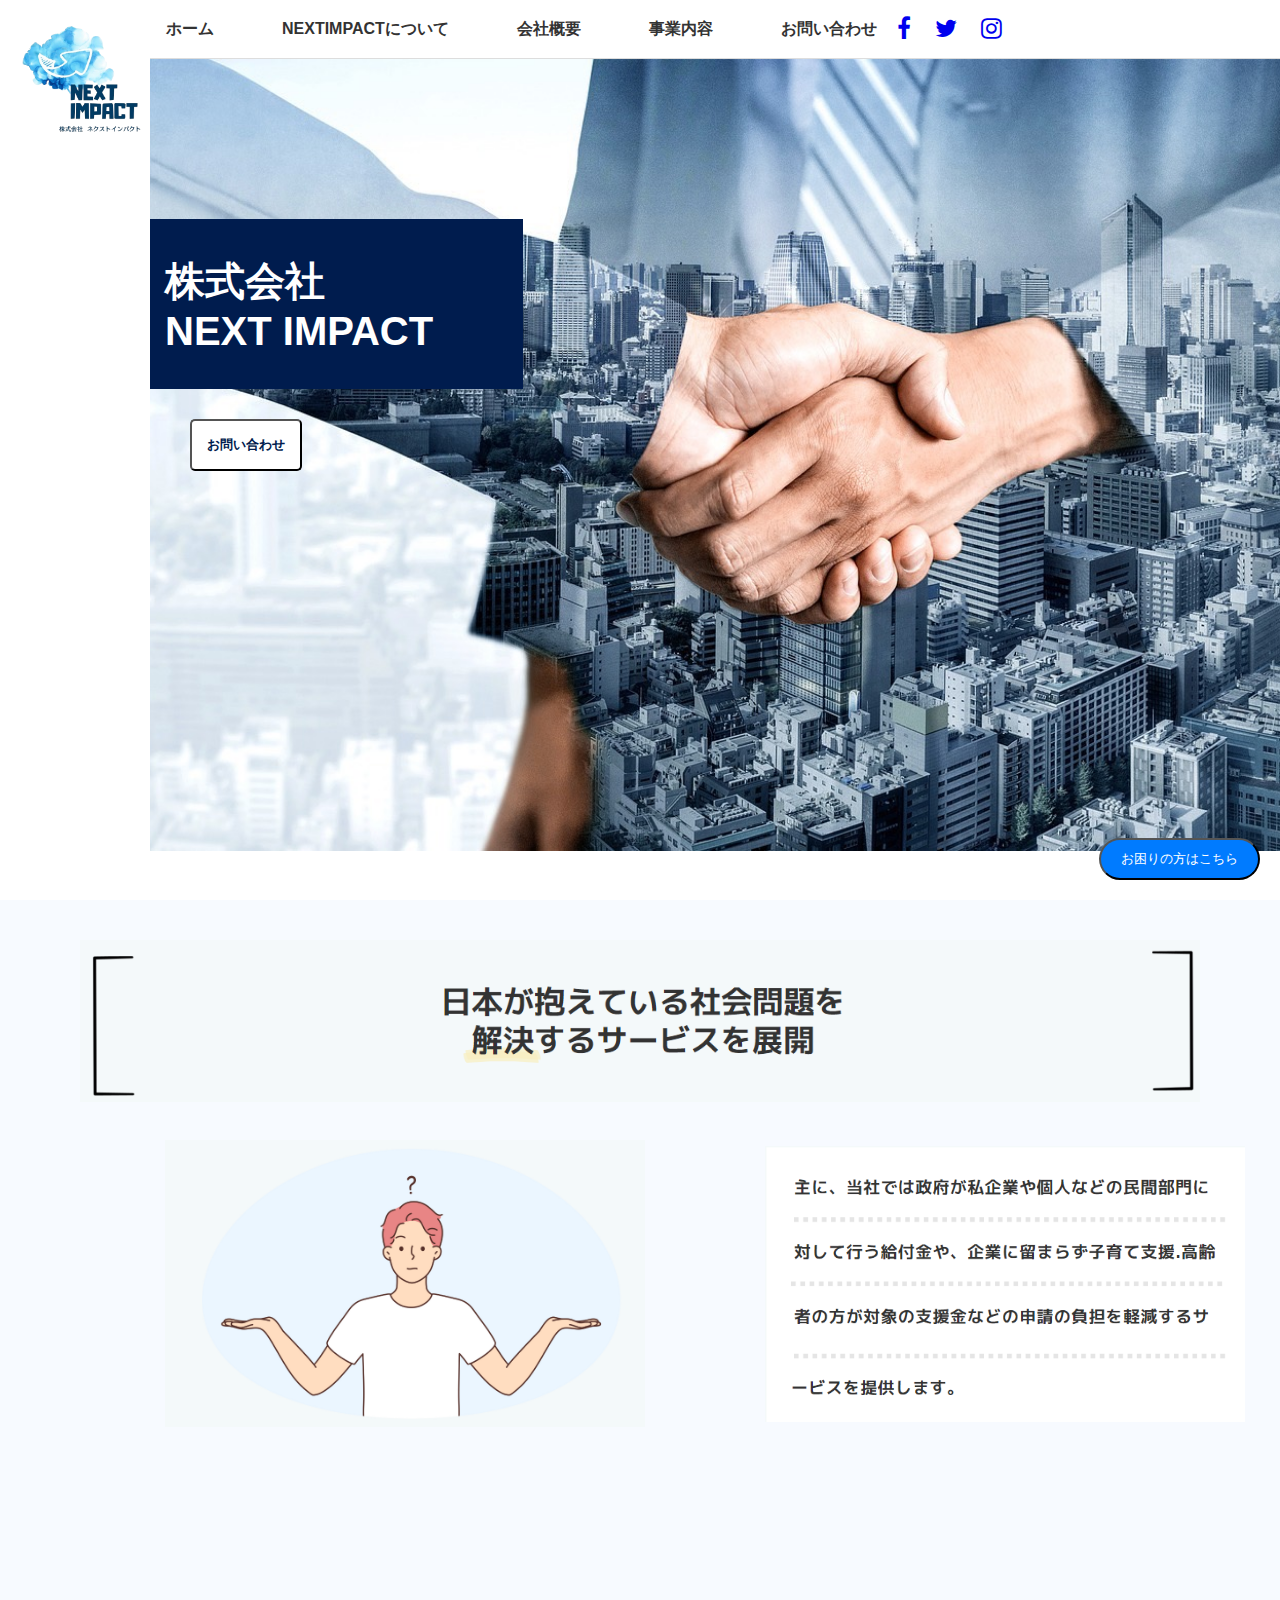
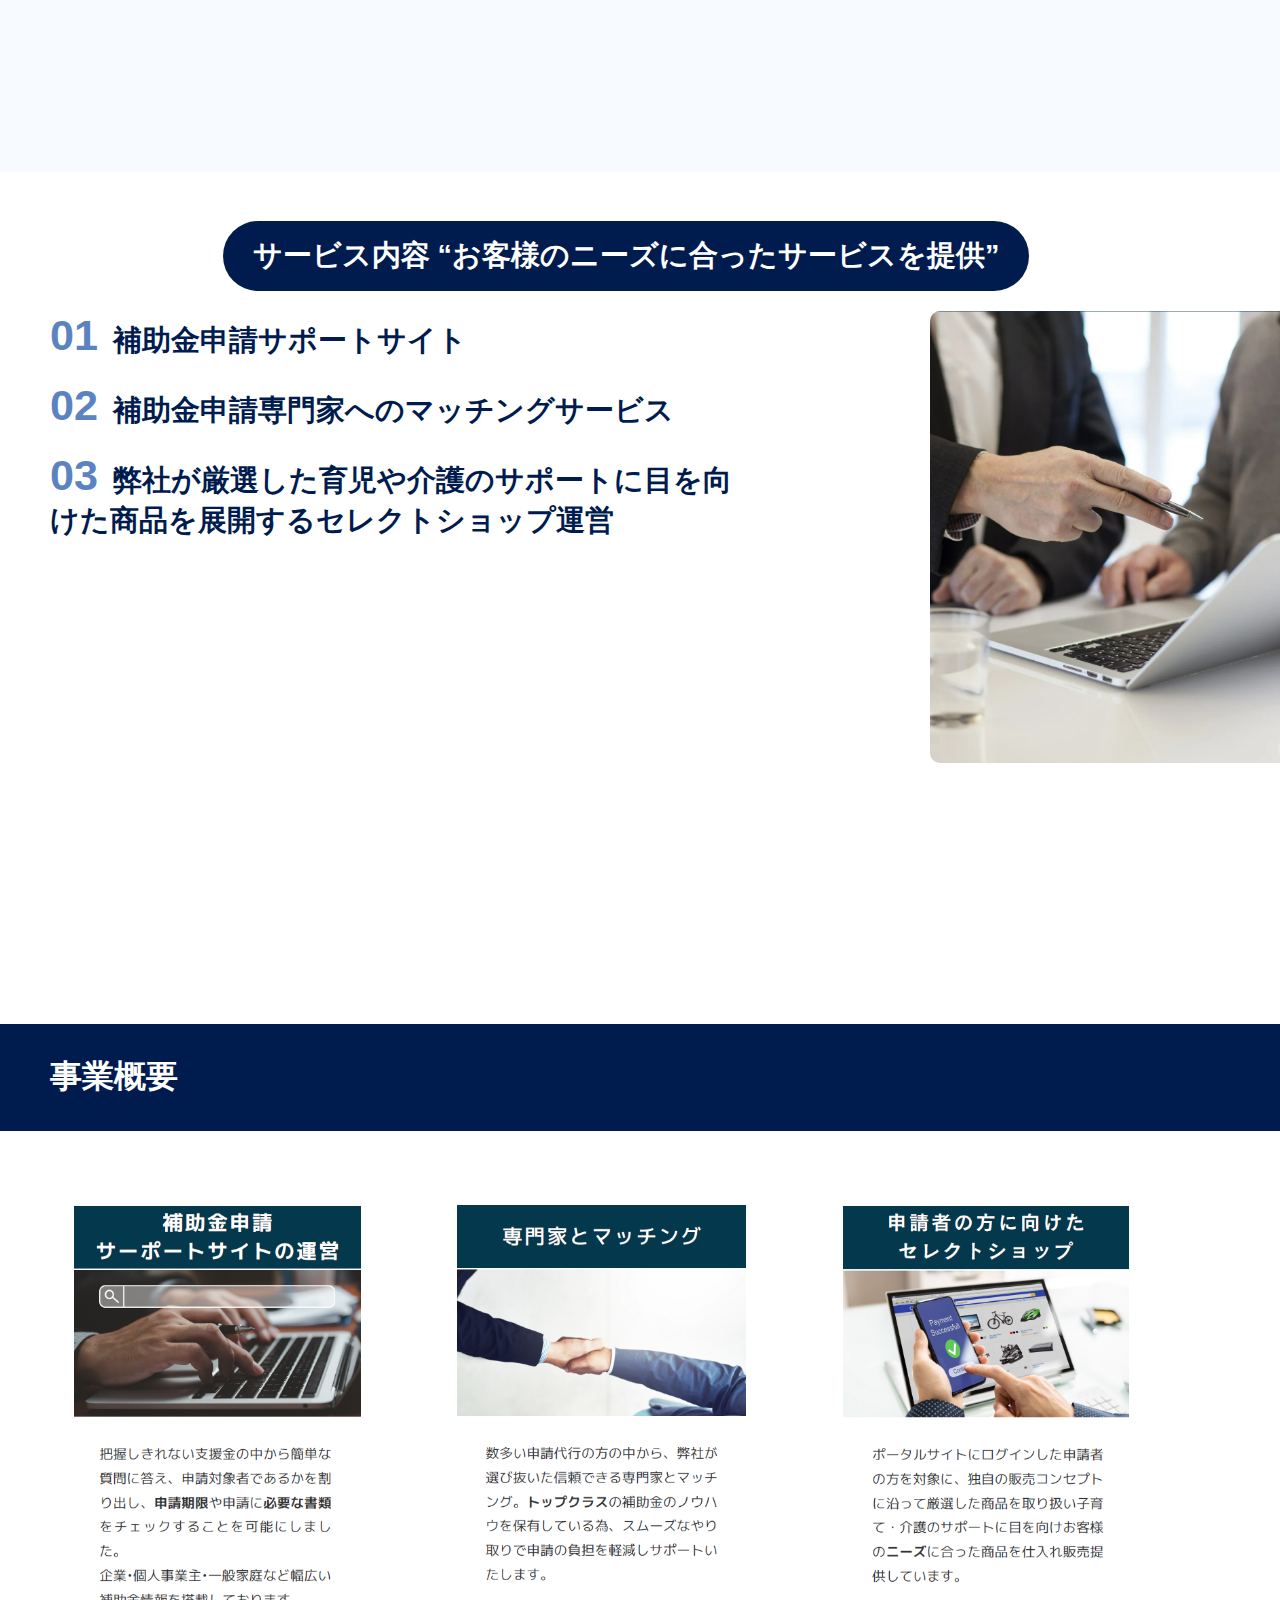
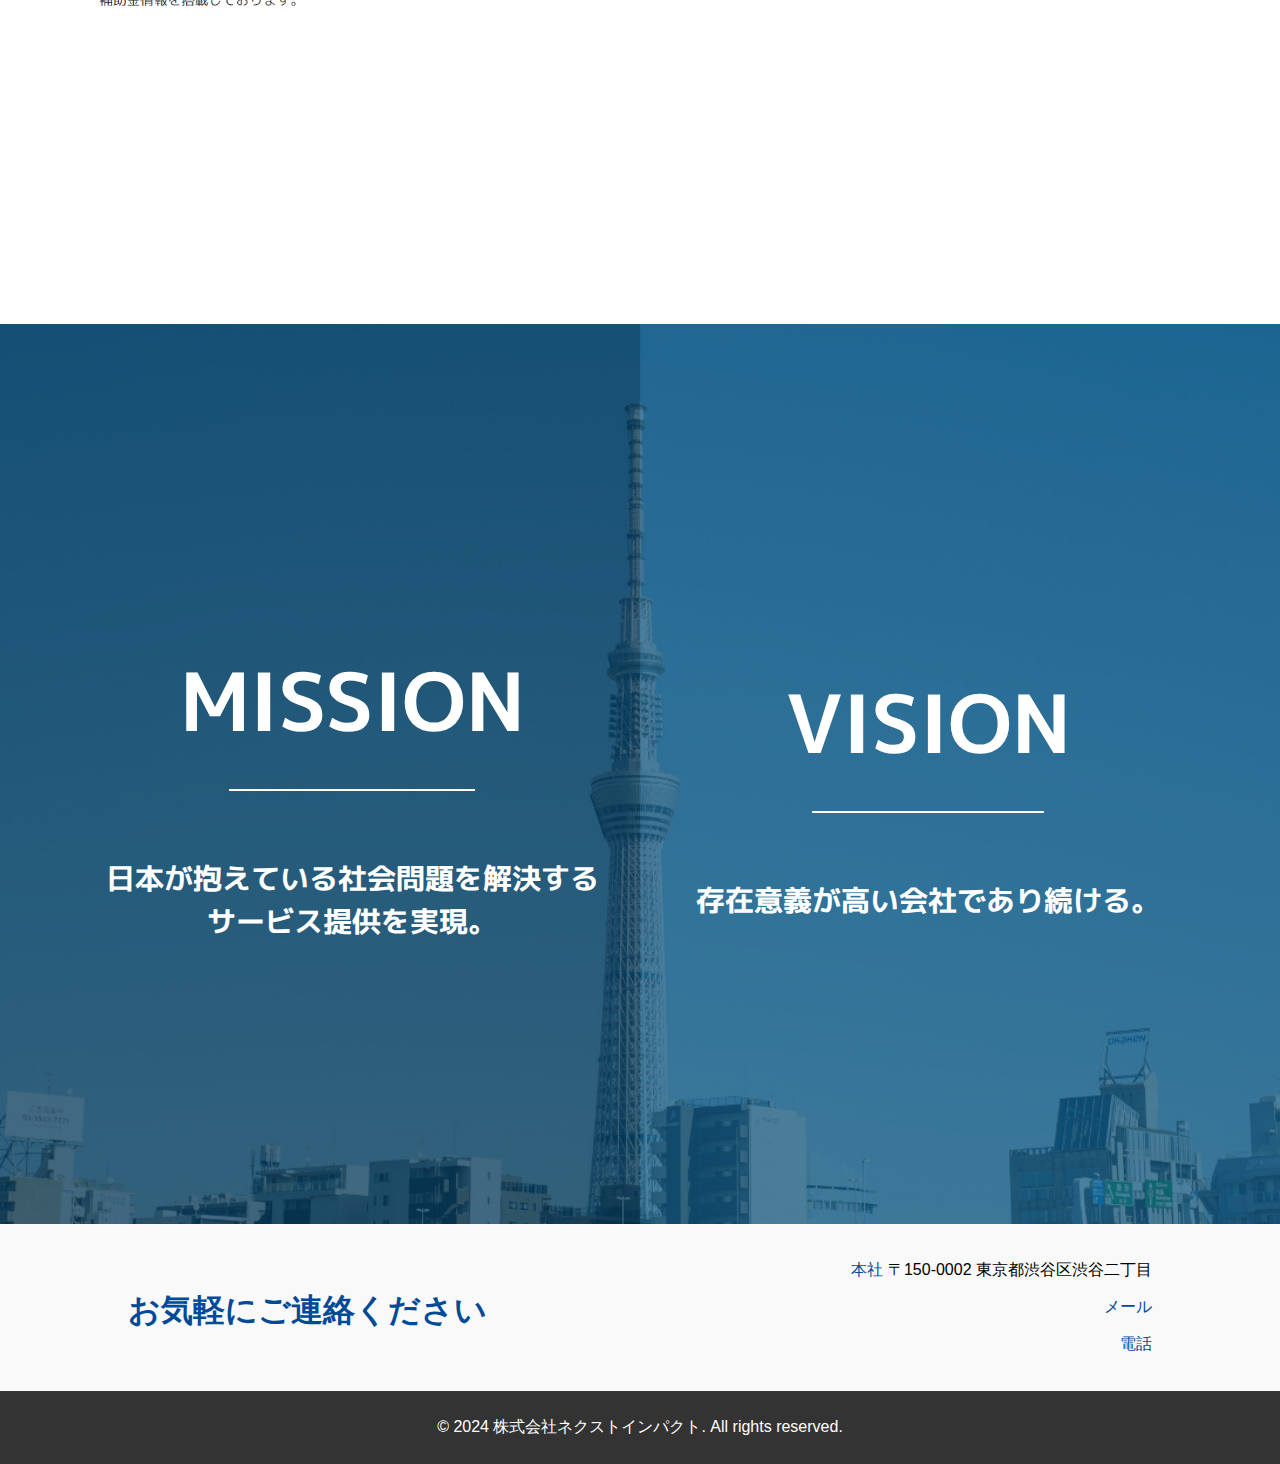
<file: index.html>
<!DOCTYPE html>
<html lang="ja">
<head>
  <link href="stylesheet.css" rel="stylesheet">
  <link href="https://cdnjs.cloudflare.com/ajax/libs/font-awesome/4.7.0/css/font-awesome.min.css" rel="stylesheet">
  <link rel="stylesheet" href="https://cdnjs.cloudflare.com/ajax/libs/animate.css/4.1.1/animate.min.css"/>
  <link href="https://fonts.googleapis.com/css2?family=M+PLUS+1p:wght@400;700&display=swap" rel="stylesheet">
  <link rel="stylesheet" href="chatbot.css">
  <title>ホーム | 株式会社ネクストインパクト</title>
  <link rel="icon" type="image/png" href="favicon.png">
  <meta charset="UTF-8">
  <meta name="viewport" content="width=device-width, initial-scale=1">
</head>
<body>
  <div class="page-container">
    <header>
      <div class="header-container">
        <a class="logo" href="index.html">
          <img alt="Logo" src="logo2.png">
        </a>
        <nav class="topnav">
          <a href="index.html">ホーム</a>
          <a href="aboutus.html">NEXTIMPACTについて</a>
          <!-- <a href="#services">サービス</a> -->
          <a href="company.html">会社概要</a>
          <a href="business.html">事業内容</a>
          <a href="contact.html">お問い合わせ</a>
        </nav>
        <div class="social-media-icons">
          <a href="#"><i class="fa fa-facebook-f"></i></a>
          <a href="#"><i class="fa fa-twitter"></i></a>
          <a href="https://www.instagram.com/nextimpact.2024?igsh=MTdla2QyYW0ydXpvcA%3D%3D&utm_source=qr"><i class="fa fa-instagram"></i></a>
        </div>
        <div class="menu-bar" onclick="toggleMenu()">
          <div class="line"></div>
          <div class="line"></div>
          <div class="line"></div>
        </div>
      </div>
    </header>
    <main>
      <section class="top-content">
        <div class="overlay animate__animated animate__fadeInUp animate__delay-0.5s">
          <h1>株式会社<br>NEXT IMPACT</h1>
        </div>
        <button type="button" class="contact" onclick="location.href='contact.html'">お問い合わせ</button>
      </section>
  </div>
    <section class="second">
      <div class="title">
        <img src="title2.png">
      </div>
      <div class="content">
          <div class="image">
              <img src="second.png" alt="Description Image">
          </div>
          <div class="description">
            <img src="desc2.png">
          </div>
      </div>
    </section>
    <section class="third">
      <div class="title">
        <h1>サービス内容 “お客様のニーズに合ったサービスを提供”</h1>
      </div>
      <div class="service-info">
        <div class="text-container">
          <div class="option">
            <a href="criteria.html"><span>01</span>補助金申請サポートサイト</a>
            <a href="#"><span>02</span>補助金申請専門家へのマッチングサービス</a>
            <a href="#"><span>03</span>弊社が厳選した育児や介護のサポートに目を向けた商品を展開するセレクトショップ運営</a>
          </div>
        </div>
        <div class="image">
          <img src="third.png" alt="サービス内容">
        </div>
      </div>
    </section>
    <section class="fifth">
      <div class="head">
        <h1>事業概要</h1>
      </div>
      <div class="content">
        <div class="support">
          <img src="support.png">
        </div>
        <div class="matching">
          <img src="matching.png">
        </div>
        <div class="selectshop">
          <img src="selectshop.png">
        </div>
      </div>
    </section>
    <section class="fourth">
      <div class="mission">
          <div class="text-container">
              <h2>MISSION</h2>
              <p>日本が抱えている社会問題を解決する<br>サービス提供を実現。</p>
          </div>
      </div>
      <div class="vision">
        <div class="text-container">
          <h2>VISION</h2>
          <p>存在意義が高い会社であり続ける。</p>
        </div>
      </div>
    </section>
    <section class="sixth">
      <div class="content">
          <div class="head">
              <h1>お気軽にご連絡ください</h1>
          </div>
          <div class="details">
              <p><span class="label">本社</span> 〒150-0002 東京都渋谷区渋谷二丁目</p>
              <p><span class="label">メール</span></p>
              <p><span class="label">電話</span></p>
          </div>
      </div>
    </section>  
  </main>  
  <footer>
    <p>&copy; 2024 株式会社ネクストインパクト. All rights reserved.</p>
  </footer>

   <!-- Chatbot HTML structure -->
   <div class="chat-widget" id="chatWidget">
    <div class="chat-header">
        <img src="avatar.png" alt="Support Avatar" class="avatar">
        チャットボット
        <span class="close-btn" id="closeChatWidget">&times;</span>
    </div>
    <div class="chat-body" id="chatBody">
        <div class="chat-message bot-message">
            <img src="avatar.png" alt="Support Avatar" class="avatar">
            <span class="message-text">どのようなことが知りたいですか</span>
        </div>
    </div>
    <div class="chat-footer">
        <button class="chat-button" onclick="getResponse('option1')">どんな支援金があるか</button>
        <button class="chat-button" onclick="getResponse('option2')">補助金に関するご相談</button>
        <button class="chat-button" onclick="getResponse('option3')">補助金に関するサポートを頼みたい</button>
    </div>
  </div>
<button class="chat-toggle" id="chatToggle">お困りの方はこちら</button>
  <script>
    function toggleMenu() {
      var x = document.querySelector(".topnav");
      if (x.style.display === "block") {
        x.style.display = "none";
      } else {
        x.style.display = "block";
      }
    }

    document.querySelector('.menu-bar').addEventListener('click', function() {
      var topnav = document.querySelector('.topnav');
      if (topnav.classList.contains('responsive')) {
        topnav.classList.remove('responsive');
      } else {
        topnav.classList.add('responsive');
      }
    });

  </script>
  <script src="chatbot.js"></script>
</body>
</html>
</file>
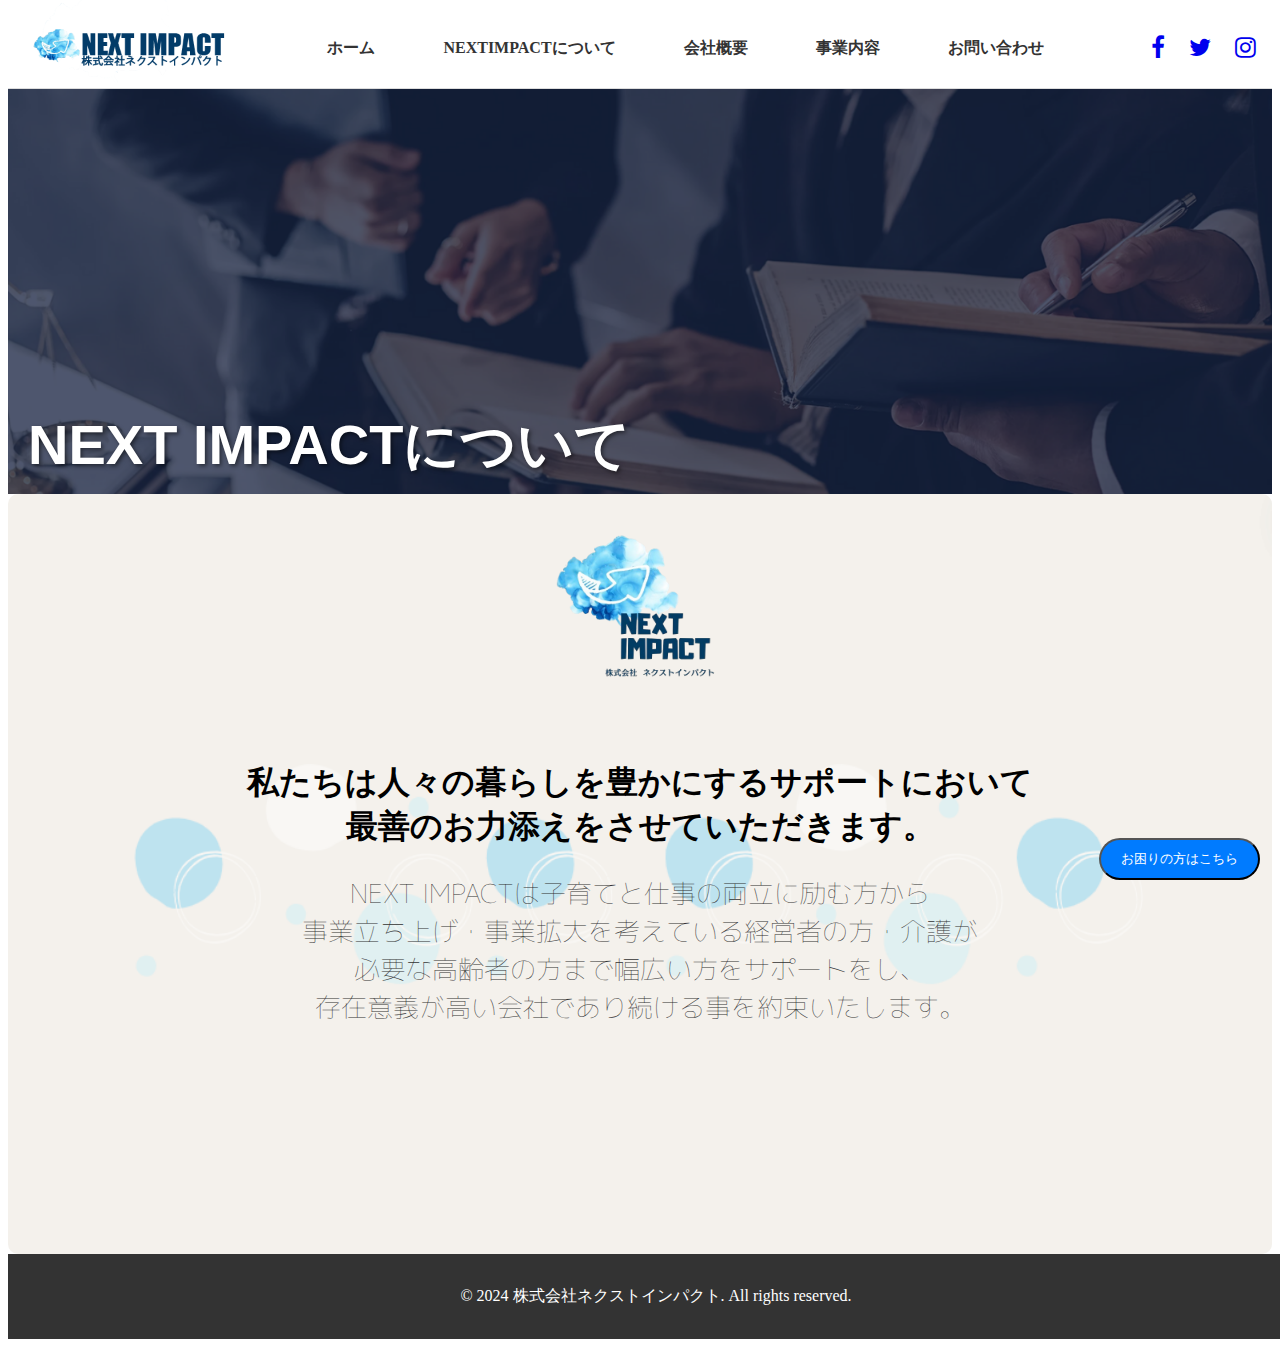
<file: aboutus.html>
<!DOCTYPE html>
<html lang="ja">
<head>
  <meta charset="UTF-8">
  <meta name="viewport" content="width=device-width, initial-scale=1.0">
  <title>NEXT IMPACTについて | 株式会社ネクストインパクト</title>
  <link href="https://cdnjs.cloudflare.com/ajax/libs/font-awesome/4.7.0/css/font-awesome.min.css" rel="stylesheet">
  <link rel="stylesheet" href="https://cdnjs.cloudflare.com/ajax/libs/animate.css/4.1.1/animate.min.css"/>
  <link href="https://fonts.googleapis.com/css2?family=M+PLUS+1p:wght@400;700&display=swap" rel="about_stylesheet.css">
  <link rel="icon" type="image/png" href="favicon.png">
  <!-- <link rel="stylesheet" type="text/css" href="stylesheet.css"> -->
  <link rel="stylesheet" type="text/css" href="about_stylesheet.css">
  <link rel="stylesheet" href="chatbot.css">

</head>
<body>
  <header>
    <div class="header-container">
      <a class="logo" href="index.html">
        <img alt="Logo" src="logo.png">
      </a>
      <nav class="topnav">
        <a href="index.html">ホーム</a>
        <a href="aboutus.html">NEXTIMPACTについて</a>
        <!-- <a href="#services">サービス</a> -->
        <a href="company.html">会社概要</a>
        <a href="business.html">事業内容</a>
        <a href="contact.html">お問い合わせ</a>
      </nav>
      <div class="social-media-icons">
        <a href="#"><i class="fa fa-facebook-f"></i></a>
        <a href="#"><i class="fa fa-twitter"></i></a>
        <a href="#"><i class="fa fa-instagram"></i></a>
      </div>
      <div class="menu-bar" onclick="toggleMenu()">
        <div class="line"></div>
        <div class="line"></div>
        <div class="line"></div>
      </div>
    </div>
  </header>
  <main>
    <section class="about-section">
        <div class="overlay animate__animated animate__fadeInUp animate__delay-0.5s">
            <h1>NEXT IMPACTについて</h1>
          </div>
    </section>
    <section class="about-content">
      <div class="image">
        <img src="logo2.png">
      </div>
        <h4>私たちは人々の暮らしを豊かにするサポートにおいて<br>最善のお力添えをさせていただきます。</p>
        <p>NEXT IMPACTは子育てと仕事の両立に励む方から<br>事業立ち上げ・事業拡大を考えている経営者の方・介護が<br>必要な高齢者の方まで幅広い方をサポートをし、
          <br>存在意義が高い会社であり続ける事を約束いたします。</p>
    </section>
</main>
  <footer>
    <p>&copy; 2024 株式会社ネクストインパクト. All rights reserved.</p>
  </footer>
  <!-- Chatbot HTML structure -->
  <div class="chat-widget" id="chatWidget">
    <div class="chat-header">
        <img src="avatar.png" alt="Support Avatar" class="avatar">
        チャットボット
        <span class="close-btn" id="closeChatWidget">&times;</span>
    </div>
    <div class="chat-body" id="chatBody">
        <div class="chat-message bot-message">
            <img src="avatar.png" alt="Support Avatar" class="avatar">
            <span class="message-text">どのようなことが知りたいですか</span>
        </div>
    </div>
    <div class="chat-footer">
        <button class="chat-button" onclick="getResponse('option1')">どんな支援金があるか</button>
        <button class="chat-button" onclick="getResponse('option2')">補助金に関するご相談</button>
        <button class="chat-button" onclick="getResponse('option3')">補助金に関するサポートを頼みたい</button>
    </div>
  </div>
<button class="chat-toggle" id="chatToggle">お困りの方はこちら</button>
  <script>
    function toggleMenu() {
        const nav = document.querySelector('.topnav');
        nav.style.display = nav.style.display === 'block' ? 'none' : 'block';
    }
    document.querySelector('.menu-bar').addEventListener('click', function() {
      var topnav = document.querySelector('.topnav');
      if (topnav.classList.contains('responsive')) {
        topnav.classList.remove('responsive');
      } else {
        topnav.classList.add('responsive');
      }
    });
</script>
<script src="chatbot.js"></script>
</body>
</html>
</file>
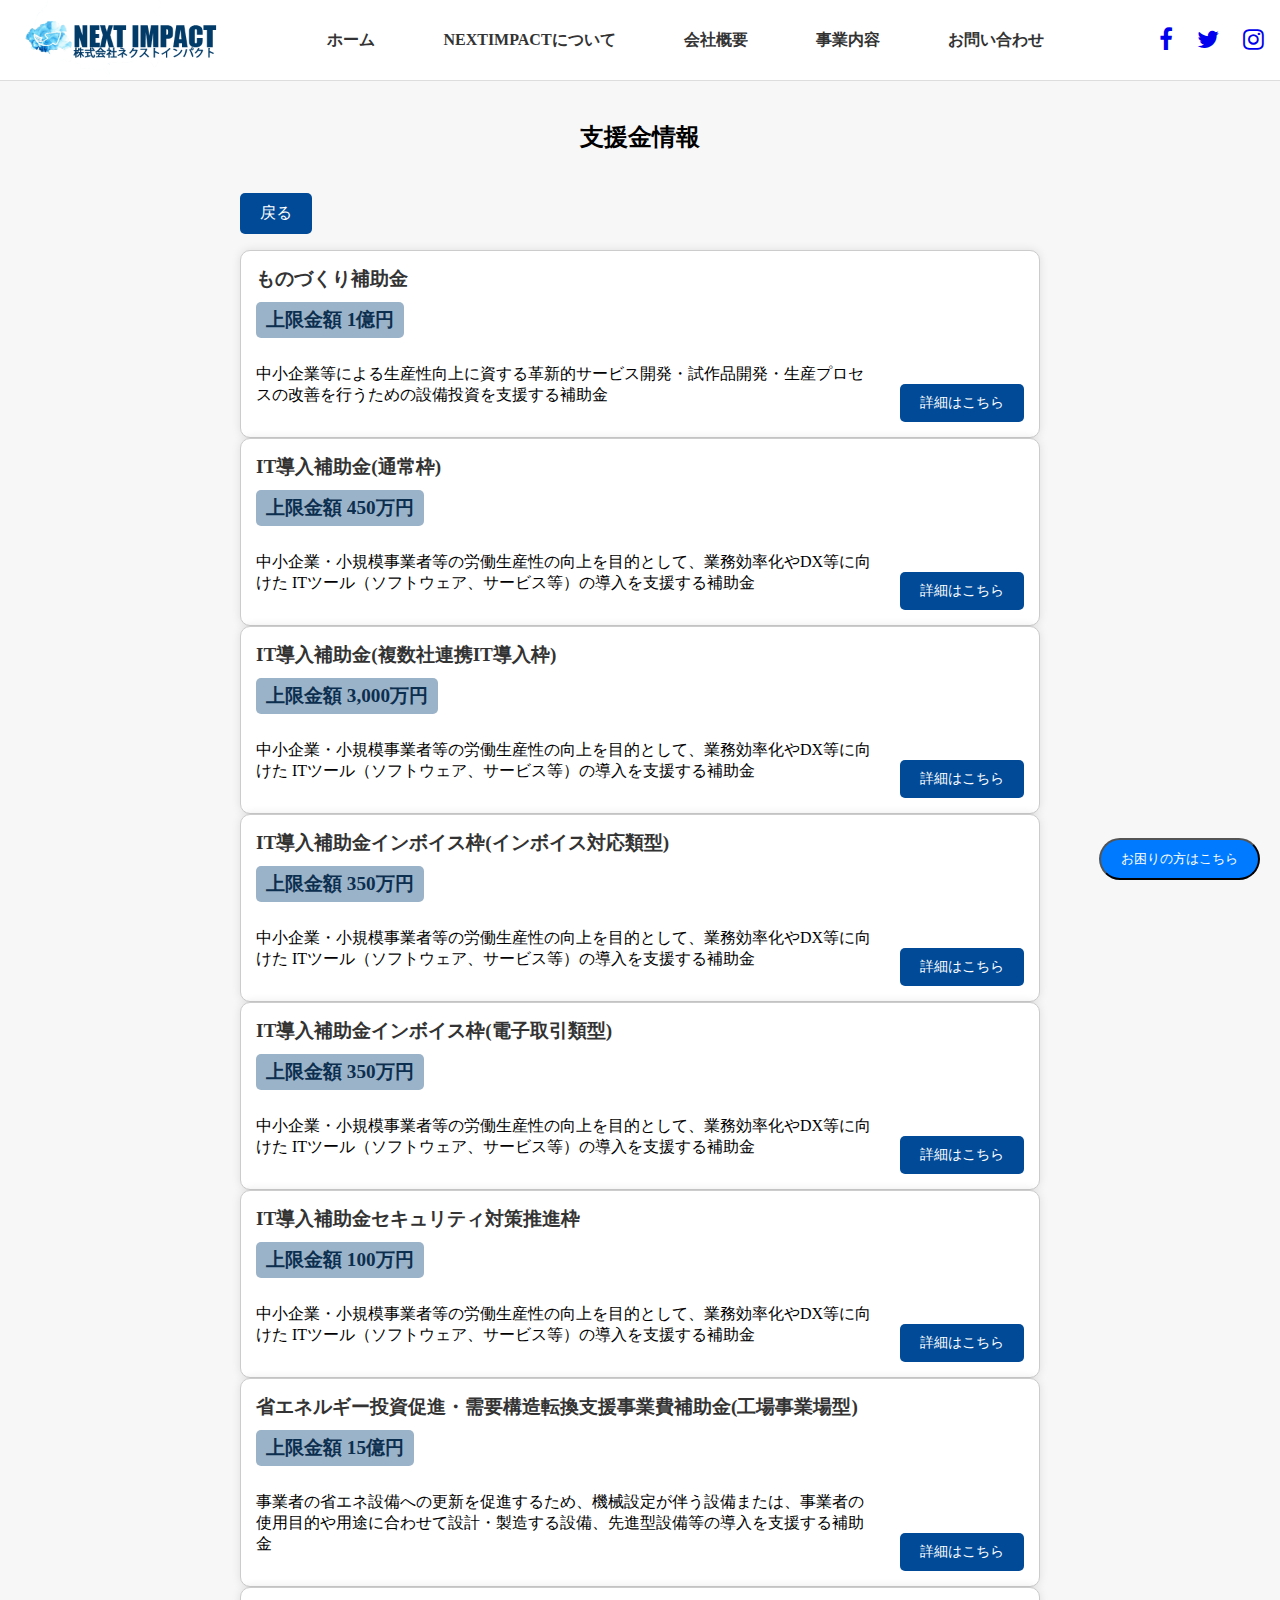
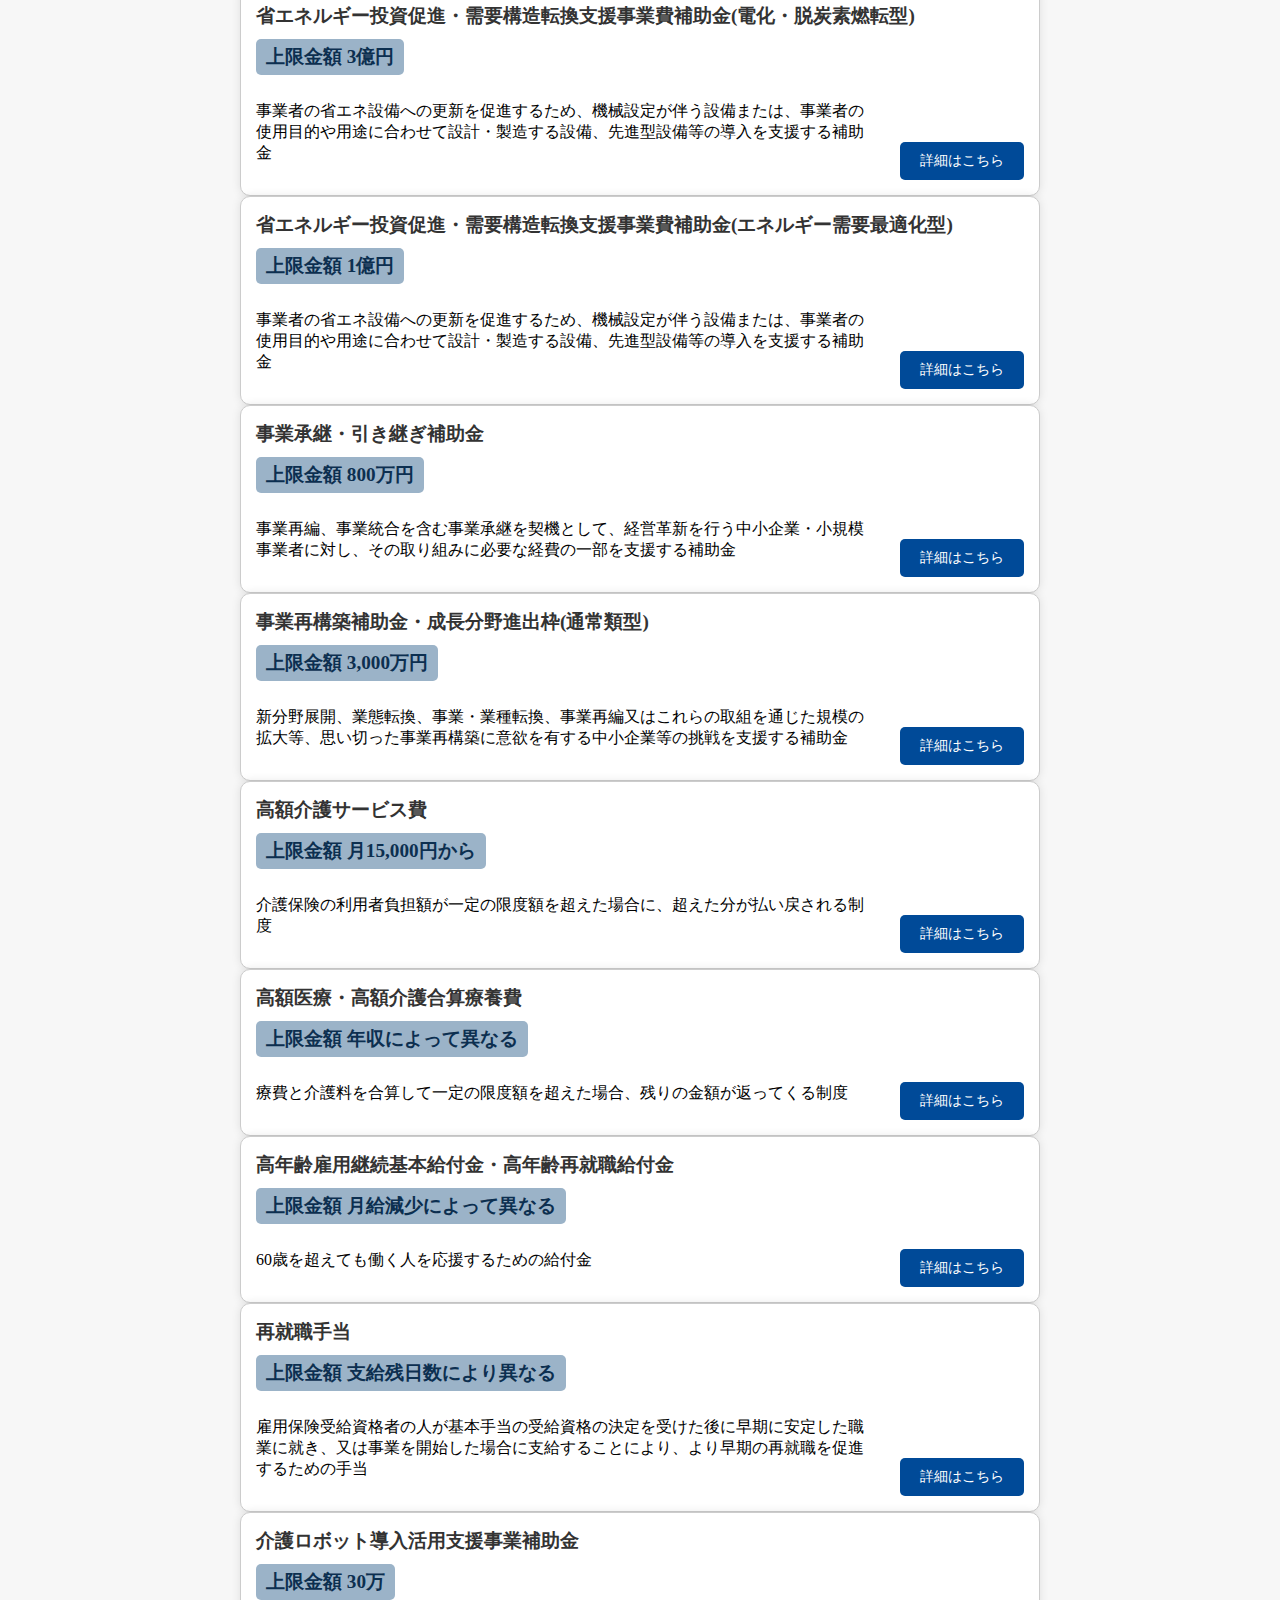
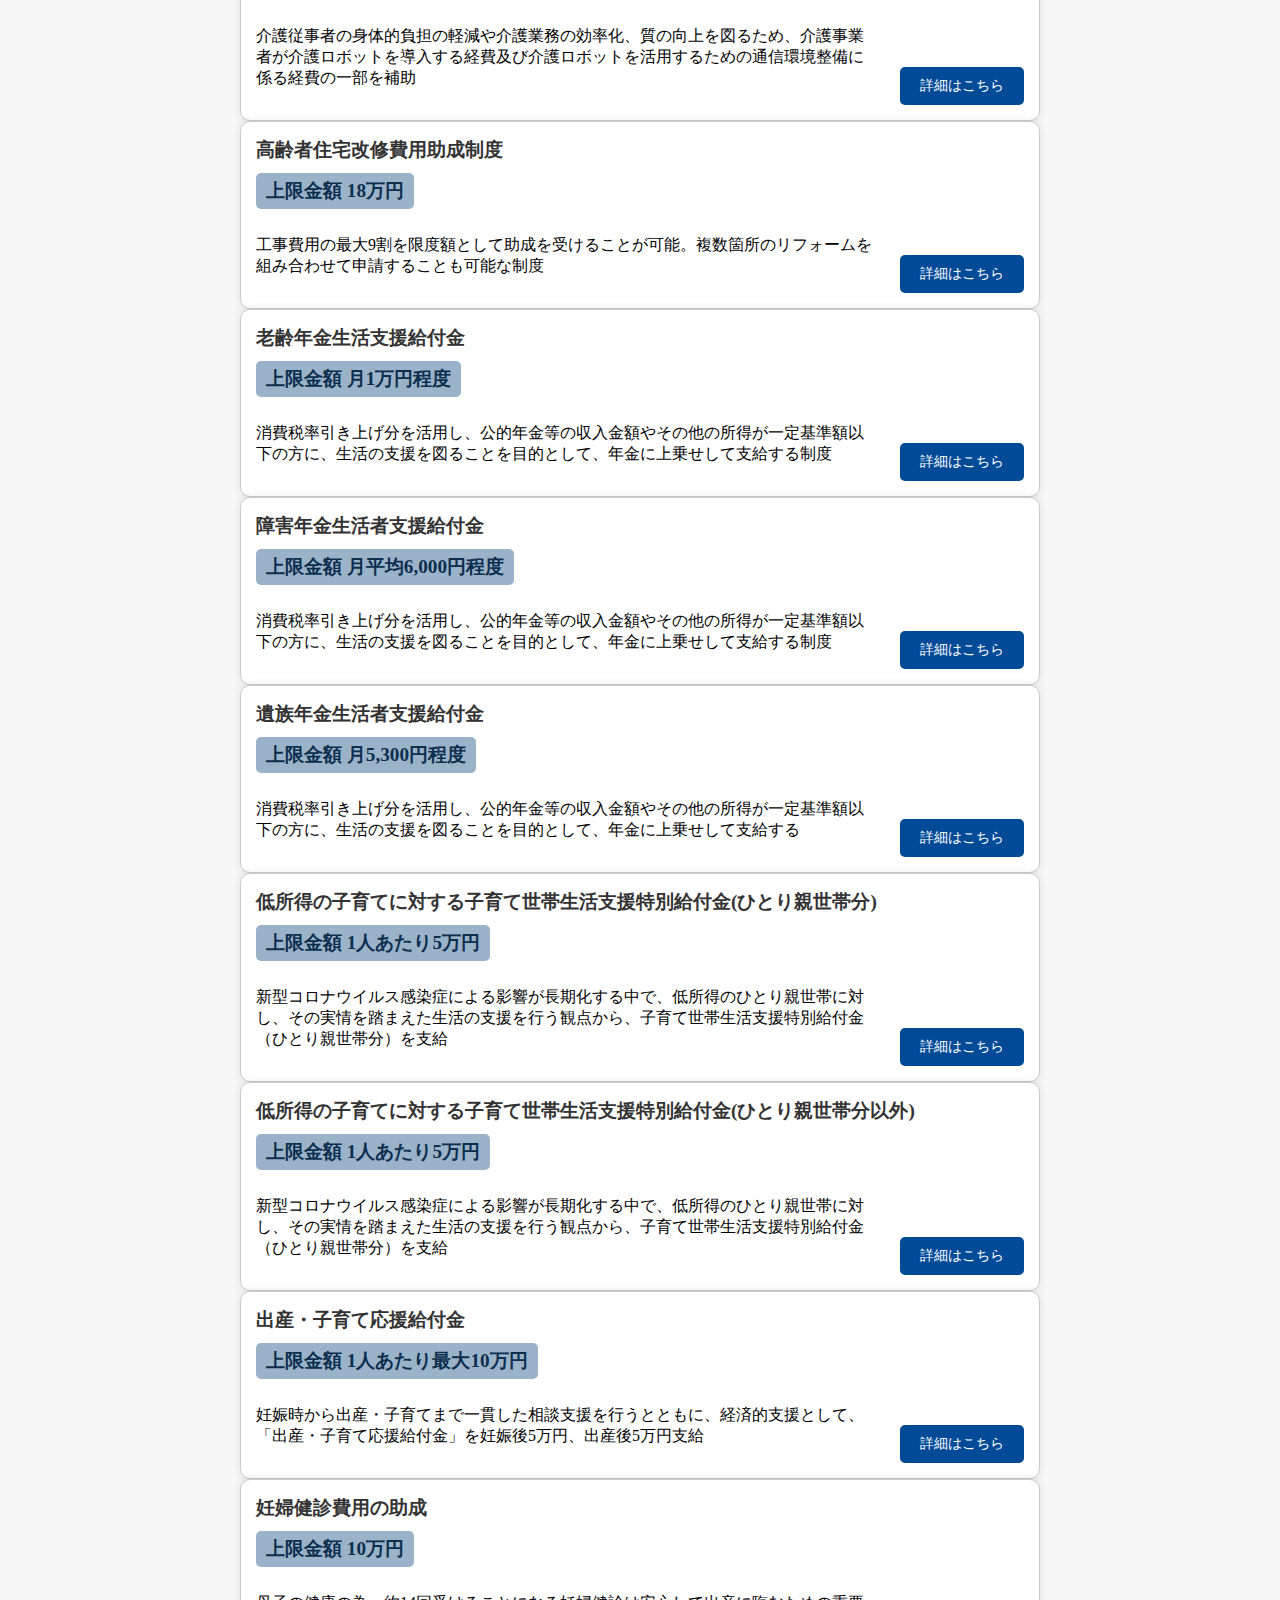
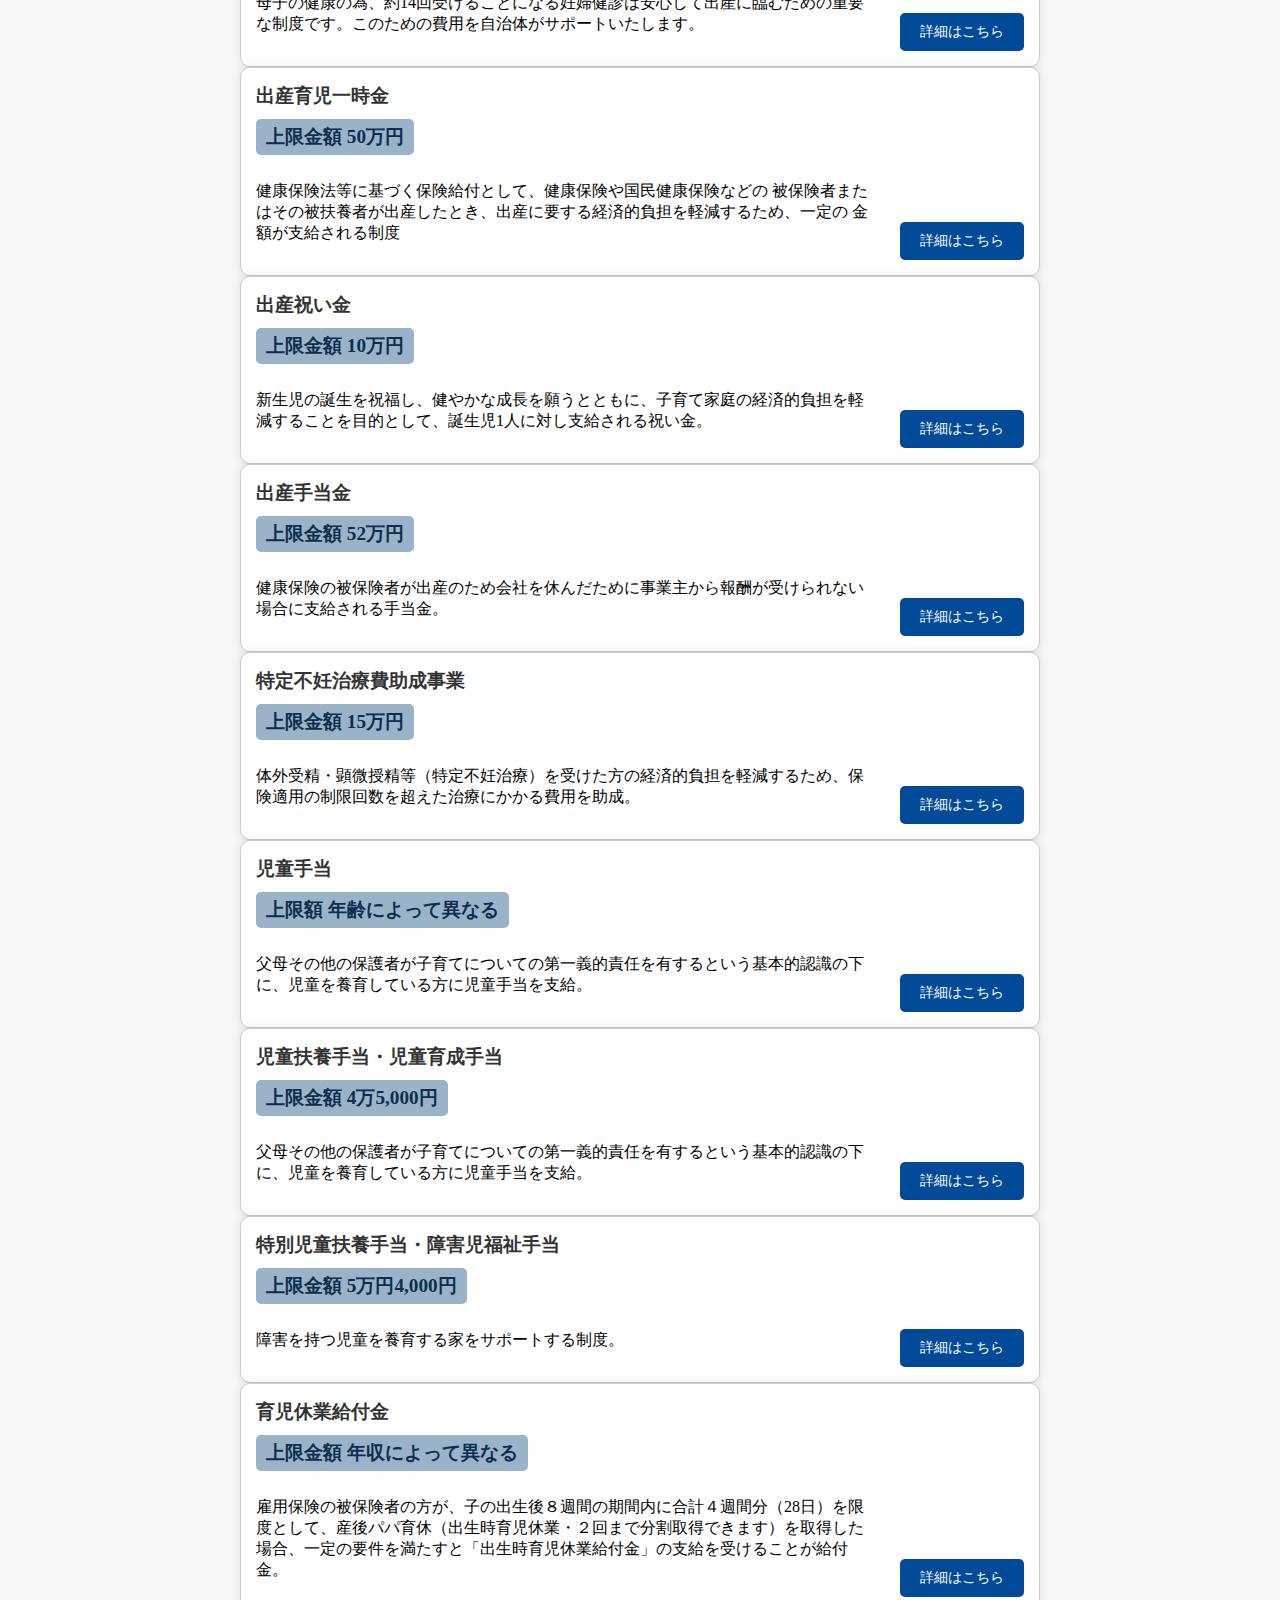
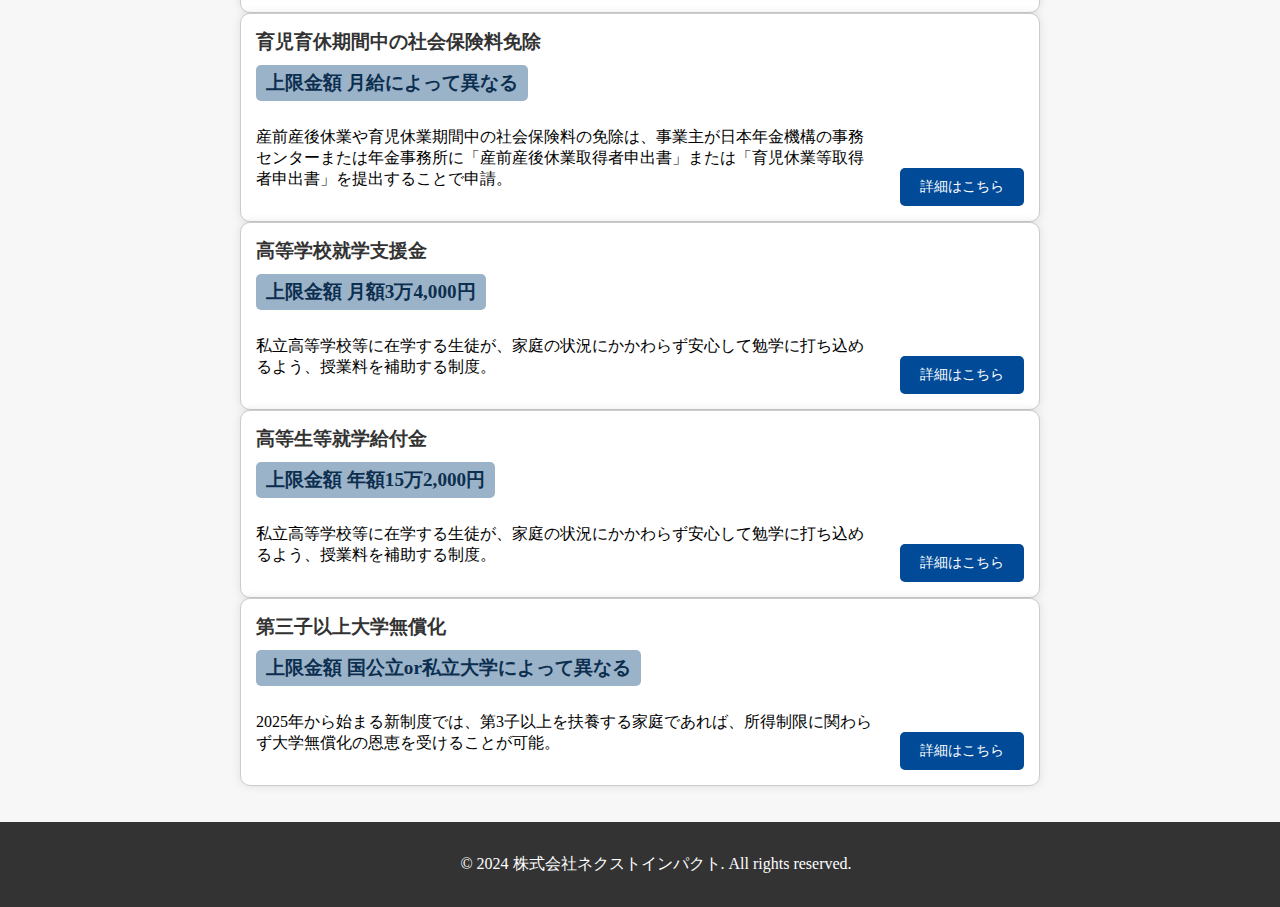
<file: category.html>
<!DOCTYPE html>
<html lang="ja">
<head>
  <meta charset="UTF-8">
  <title>支援金情報 | 株式会社ネクストインパクト</title>
  <link href="https://cdnjs.cloudflare.com/ajax/libs/font-awesome/4.7.0/css/font-awesome.min.css" rel="stylesheet">
  <link href="https://fonts.googleapis.com/css2?family=M+PLUS+1p:wght@400;700&display=swap" rel="category_stylesheet.css">
  <link rel="stylesheet" type="text/css" href="category_stylesheet.css">
  <link rel="icon" type="image/png" href="favicon.png">
  <meta name="viewport" content="width=device-width, initial-scale=1">
  <link rel="stylesheet" href="chatbot.css">

</head>
<body>
  <header>
    <div class="header-container">
      <a class="logo" href="index.html">
        <img alt="Logo" src="logo.png">
      </a>
      <nav class="topnav">
        <a href="index.html">ホーム</a>
        <a href="aboutus.html">NEXTIMPACTについて</a>
        <!-- <a href="#services">サービス</a> -->
        <a href="company.html">会社概要</a>
        <a href="business.html">事業内容</a>
        <a href="contact.html">お問い合わせ</a>
      </nav>
      <div class="social-media-icons">
        <a href="#"><i class="fa fa-facebook-f"></i></a>
        <a href="#"><i class="fa fa-twitter"></i></a>
        <a href="#"><i class="fa fa-instagram"></i></a>
      </div>
      <div class="menu-bar" onclick="toggleMenu()">
        <div class="line"></div>
        <div class="line"></div>
        <div class="line"></div>
      </div>
    </div>
  </header>
  <main>
    <section class="categories">
      <h2>支援金情報</h2>
      <button class="back-button" onclick="location.href='criteria.html'">戻る</button>
      <ul id="categoryList">
        <!-- 企業 -->
        <li class="category-item" data-area="all" data-category="company" data-keywords="ものづくり補助金" data-subcategory="mono-zukuri">
          <div class="category-box">
            <h3>ものづくり補助金</h3>
            <span class="upper-limit">上限金額 1億円</span>
            <p>中小企業等による生産性向上に資する革新的サービス開発・試作品開発・生産プロセスの改善を行うための設備投資を支援する補助金</p>
            <button class="details-button">詳細はこちら</button>
          </div>
        </li>
        <li class="category-item" data-area="all" data-category="company" data-keywords="IT導入補助金(通常枠)" data-subcategory="it-normal">
          <div class="category-box">
            <h3>IT導入補助金(通常枠)</h3>
            <span class="upper-limit">上限金額 450万円</span>
            <p>中小企業・小規模事業者等の労働生産性の向上を目的として、業務効率化やDX等に向けた ITツール（ソフトウェア、サービス等）の導入を支援する補助金</p>
            <button class="details-button">詳細はこちら</button>
          </div>
        </li>
        <li class="category-item" data-area="all" data-category="company" data-keywords="IT導入補助金(複数社連携IT導入枠)" data-subcategory="it-multiple">
          <div class="category-box">
            <h3>IT導入補助金(複数社連携IT導入枠)</h3>
            <span class="upper-limit">上限金額 3,000万円</span>
            <p>中小企業・小規模事業者等の労働生産性の向上を目的として、業務効率化やDX等に向けた ITツール（ソフトウェア、サービス等）の導入を支援する補助金</p>
            <button class="details-button">詳細はこちら</button>
          </div>
        </li>
        <li class="category-item" data-area="all" data-category="company" data-keywords="IT導入補助金インボイス枠(インボイス対応類型)" data-subcategory="it-invoice">
          <div class="category-box">
            <h3>IT導入補助金インボイス枠(インボイス対応類型)</h3>
            <span class="upper-limit">上限金額 350万円</span>
            <p>中小企業・小規模事業者等の労働生産性の向上を目的として、業務効率化やDX等に向けた ITツール（ソフトウェア、サービス等）の導入を支援する補助金</p>
            <button class="details-button">詳細はこちら</button>
          </div>
        </li>
        <li class="category-item" data-area="all" data-category="company" data-keywords="IT導入補助金インボイス枠(電子取引類型)" data-subcategory="it-transaction">
          <div class="category-box">
            <h3>IT導入補助金インボイス枠(電子取引類型)</h3>
            <span class="upper-limit">上限金額 350万円</span>
            <p>中小企業・小規模事業者等の労働生産性の向上を目的として、業務効率化やDX等に向けた ITツール（ソフトウェア、サービス等）の導入を支援する補助金</p>
            <button class="details-button">詳細はこちら</button>
          </div>
        </li>
        <li class="category-item" data-area="all" data-category="company" data-keywords="IT導入補助金セキュリティ対策推進枠" data-subcategory="it-security">
          <div class="category-box">
            <h3>IT導入補助金セキュリティ対策推進枠</h3>
            <span class="upper-limit">上限金額 100万円</span>
            <p>中小企業・小規模事業者等の労働生産性の向上を目的として、業務効率化やDX等に向けた ITツール（ソフトウェア、サービス等）の導入を支援する補助金</p>
            <button class="details-button">詳細はこちら</button>
          </div>
        </li>
        <li class="category-item" data-area="all" data-category="company" data-keywords="省エネルギー投資促進・需要構造転換支援事業費補助金(工場事業場型)" data-subcategory="energy-factory">
          <div class="category-box">
            <h3>省エネルギー投資促進・需要構造転換支援事業費補助金(工場事業場型)</h3>
            <span class="upper-limit">上限金額 15億円</span>
            <p>事業者の省エネ設備への更新を促進するため、機械設定が伴う設備または、事業者の使用目的や用途に合わせて設計・製造する設備、先進型設備等の導入を支援する補助金</p>
            <button class="details-button">詳細はこちら</button>
          </div>
        </li>
        <li class="category-item" data-area="all" data-category="company" data-keywords="省エネルギー投資促進・需要構造転換支援事業費補助金(電化・脱炭素燃転型)" data-subcategory="energy-electrification">
          <div class="category-box">
            <h3>省エネルギー投資促進・需要構造転換支援事業費補助金(電化・脱炭素燃転型)</h3>
            <span class="upper-limit">上限金額 3億円</span>
            <p>事業者の省エネ設備への更新を促進するため、機械設定が伴う設備または、事業者の使用目的や用途に合わせて設計・製造する設備、先進型設備等の導入を支援する補助金</p>
            <button class="details-button">詳細はこちら</button>
          </div>
        </li>
        <li class="category-item" data-area="all" data-category="company" data-keywords="省エネルギー投資促進・需要構造転換支援事業費補助金(エネルギー需要最適化型)" data-subcategory="energy-optimization">
          <div class="category-box">
            <h3>省エネルギー投資促進・需要構造転換支援事業費補助金(エネルギー需要最適化型)</h3>
            <span class="upper-limit">上限金額 1億円</span>
            <p>事業者の省エネ設備への更新を促進するため、機械設定が伴う設備または、事業者の使用目的や用途に合わせて設計・製造する設備、先進型設備等の導入を支援する補助金</p>
            <button class="details-button">詳細はこちら</button>
          </div>
        </li>
        <li class="category-item" data-area="all" data-category="company" data-keywords="事業承継・引き継ぎ補助金" data-subcategory="business-succession">
          <div class="category-box">
            <h3>事業承継・引き継ぎ補助金</h3>
            <span class="upper-limit">上限金額 800万円</span>
            <p>事業再編、事業統合を含む事業承継を契機として、経営革新を行う中小企業・小規模事業者に対し、その取り組みに必要な経費の一部を支援する補助金</p>
            <button class="details-button">詳細はこちら</button>
          </div>
        </li>
        <li class="category-item" data-area="all" data-category="company" data-keywords="事業再構築補助金・成長分野進出枠(通常類型)" data-subcategory="business-reconstruction">
          <div class="category-box">
            <h3>事業再構築補助金・成長分野進出枠(通常類型)</h3>
            <span class="upper-limit">上限金額 3,000万円</span>
            <p>新分野展開、業態転換、事業・業種転換、事業再編又はこれらの取組を通じた規模の拡大等、思い切った事業再構築に意欲を有する中小企業等の挑戦を支援する補助金</p>
            <button class="details-button">詳細はこちら</button>
          </div>
        </li>
        <!-- 高齢者 -->
        <li class="category-item" data-area="all" data-category="elder" data-keywords="高額介護サービス費" data-subcategory="high-medical">
          <div class="category-box">
            <h3>高額介護サービス費</h3>
            <span class="upper-limit">上限金額 月15,000円から</span>
            <p>介護保険の利用者負担額が一定の限度額を超えた場合に、超えた分が払い戻される制度</p>
            <button class="details-button">詳細はこちら</button>
          </div>
        </li>
        <li class="category-item" data-area="all" data-category="elder" data-keywords="高額医療・高額介護合算療養費" data-subcategory="high-medical-care">
          <div class="category-box">
            <h3>高額医療・高額介護合算療養費</h3>
            <span class="upper-limit">上限金額 年収によって異なる</span>
            <p>療費と介護料を合算して一定の限度額を超えた場合、残りの金額が返ってくる制度</p>
            <button class="details-button">詳細はこちら</button>
          </div>
        </li>
        <li class="category-item" data-area="all" data-category="elder" data-keywords="高年齢雇用継続基本給付金・高年齢再就職給付金" data-subcategory="elderly-employment">
          <div class="category-box">
            <h3>高年齢雇用継続基本給付金・高年齢再就職給付金</h3>
            <span class="upper-limit">上限金額 月給減少によって異なる</span>
            <p>60歳を超えても働く人を応援するための給付金</p>
            <button class="details-button">詳細はこちら</button>
          </div>
        </li>
        <li class="category-item" data-area="all" data-category="elder" data-keywords="再就職手当" data-subcategory="re-employment">
          <div class="category-box">
            <h3>再就職手当</h3>
            <span class="upper-limit">上限金額 支給残日数により異なる</span>
            <p>雇用保険受給資格者の人が基本手当の受給資格の決定を受けた後に早期に安定した職業に就き、又は事業を開始した場合に支給することにより、より早期の再就職を促進するための手当</p>
            <button class="details-button">詳細はこちら</button>
          </div>
        </li>
        <li class="category-item" data-area="all" data-category="elder" data-keywords="介護ロボット導入活用支援事業補助金" data-subcategory="care-robot">
          <div class="category-box">
            <h3>介護ロボット導入活用支援事業補助金</h3>
            <span class="upper-limit">上限金額 30万</span>
            <p>介護従事者の身体的負担の軽減や介護業務の効率化、質の向上を図るため、介護事業者が介護ロボットを導入する経費及び介護ロボットを活用するための通信環境整備に係る経費の一部を補助</p>
            <button class="details-button">詳細はこちら</button>
          </div>
        </li>
        <li class="category-item" data-area="all" data-category="elder" data-keywords="高齢者住宅改修費用助成制度" data-subcategory="elderly-housing">
          <div class="category-box">
            <h3>高齢者住宅改修費用助成制度</h3>
            <span class="upper-limit">上限金額 18万円</span>
            <p>工事費用の最大9割を限度額として助成を受けることが可能。複数箇所のリフォームを組み合わせて申請することも可能な制度</p>
            <button class="details-button">詳細はこちら</button>
          </div>
        </li>
        <li class="category-item" data-area="all" data-category="elder" data-keywords="老齢年金生活支援給付金" data-subcategory="old-age-pension">
          <div class="category-box">
            <h3>老齢年金生活支援給付金</h3>
            <span class="upper-limit">上限金額 月1万円程度</span>
            <p>消費税率引き上げ分を活用し、公的年金等の収入金額やその他の所得が一定基準額以下の方に、生活の支援を図ることを目的として、年金に上乗せして支給する制度</p>
            <button class="details-button">詳細はこちら</button>
          </div>
        </li>
        <li class="category-item" data-area="all" data-category="elder" data-keywords="障害年金生活者支援給付金" data-subcategory="disability-pension">
          <div class="category-box">
            <h3>障害年金生活者支援給付金</h3>
            <span class="upper-limit">上限金額 月平均6,000円程度</span>
            <p>消費税率引き上げ分を活用し、公的年金等の収入金額やその他の所得が一定基準額以下の方に、生活の支援を図ることを目的として、年金に上乗せして支給する制度</p>
            <button class="details-button">詳細はこちら</button>
          </div>
        </li>
        <li class="category-item" data-area="all" data-category="elder" data-keywords="遺族年金生活者支援給付金" data-subcategory="bereaved-pension">
          <div class="category-box">
            <h3>遺族年金生活者支援給付金</h3>
            <span class="upper-limit">上限金額 月5,300円程度</span>
            <p>消費税率引き上げ分を活用し、公的年金等の収入金額やその他の所得が一定基準額以下の方に、生活の支援を図ることを目的として、年金に上乗せして支給する</p>
            <button class="details-button">詳細はこちら</button>
          </div>
        </li>
    
        <!-- 子育て -->
        <li class="category-item" data-area="all" data-category="child" data-keywords="低所得の子育てに対する子育て世帯生活支援特別給付金(ひとり親世帯分)" data-subcategory="low-income-support-single">
          <div class="category-box">
            <h3>低所得の子育てに対する子育て世帯生活支援特別給付金(ひとり親世帯分)</h3>
            <span class="upper-limit">上限金額 1人あたり5万円</span>
            <p>新型コロナウイルス感染症による影響が長期化する中で、低所得のひとり親世帯に対し、その実情を踏まえた生活の支援を行う観点から、子育て世帯生活支援特別給付金（ひとり親世帯分）を支給</p>
            <button class="details-button">詳細はこちら</button>
          </div>
        </li>
        <li class="category-item" data-area="all" data-category="child" data-keywords="低所得の子育てに対する子育て世帯生活支援特別給付金(ひとり親世帯分以外)" data-subcategory="low-income-support">
          <div class="category-box">
            <h3>低所得の子育てに対する子育て世帯生活支援特別給付金(ひとり親世帯分以外)</h3>
            <span class="upper-limit">上限金額 1人あたり5万円
            </span>
            <p>新型コロナウイルス感染症による影響が長期化する中で、低所得のひとり親世帯に対し、その実情を踏まえた生活の支援を行う観点から、子育て世帯生活支援特別給付金（ひとり親世帯分）を支給</p>
            <button class="details-button">詳細はこちら</button>
          </div>
        </li>
        <li class="category-item" data-area="all" data-category="child" data-keywords="出産・子育て応援給付金" data-subcategory="birth-support">
          <div class="category-box">
            <h3>出産・子育て応援給付金</h3>
            <span class="upper-limit">上限金額 1人あたり最大10万円</span>
            <p>妊娠時から出産・子育てまで一貫した相談支援を行うとともに、経済的支援として、「出産・子育て応援給付金」を妊娠後5万円、出産後5万円支給</p>
            <button class="details-button">詳細はこちら</button>
          </div>
        </li>
        <li class="category-item" data-area="all" data-category="child" data-keywords="妊婦健診費用の助成" data-subcategory="maternity-checkup">
          <div class="category-box">
            <h3>妊婦健診費用の助成</h3>
            <span class="upper-limit">上限金額 10万円</span>
            <p>母子の健康の為、約14回受けることになる妊婦健診は安心して出産に臨むための重要な制度です。このための費用を自治体がサポートいたします。</p>
            <button class="details-button">詳細はこちら</button>
          </div>
        </li>
        <li class="category-item" data-area="all" data-category="child" data-keywords="出産育児一時金" data-subcategory="childbirth-lump-sum">
          <div class="category-box">
            <h3>出産育児一時金</h3>
            <span class="upper-limit">上限金額 50万円</span>
            <p>健康保険法等に基づく保険給付として、健康保険や国民健康保険などの 被保険者またはその被扶養者が出産したとき、出産に要する経済的負担を軽減するため、一定の 金額が支給される制度</p>
            <button class="details-button">詳細はこちら</button>
          </div>
        </li>
        <li class="category-item" data-area="all" data-category="child" data-keywords="出産祝い金" data-subcategory="childbirth-gift">
          <div class="category-box">
            <h3>出産祝い金</h3>
            <span class="upper-limit">上限金額 10万円</span>
            <p>新生児の誕生を祝福し、健やかな成長を願うとともに、子育て家庭の経済的負担を軽減することを目的として、誕生児1人に対し支給される祝い金。</p>
            <button class="details-button">詳細はこちら</button>
          </div>
        </li>
        <li class="category-item" data-area="all" data-category="child" data-keywords="出産手当金" data-subcategory="childbirth-allowance">
          <div class="category-box">
            <h3>出産手当金</h3>
            <span class="upper-limit">上限金額 52万円</span>
            <p>健康保険の被保険者が出産のため会社を休んだために事業主から報酬が受けられない場合に支給される手当金。</p>
            <button class="details-button">詳細はこちら</button>
          </div>
        </li>
        <li class="category-item" data-area="all" data-category="child" data-keywords="特定不妊治療費助成事業" data-subcategory="infertility-treatment">
          <div class="category-box">
            <h3>特定不妊治療費助成事業</h3>
            <span class="upper-limit">上限金額 15万円</span>
            <p>体外受精・顕微授精等（特定不妊治療）を受けた方の経済的負担を軽減するため、保険適用の制限回数を超えた治療にかかる費用を助成。</p>
            <button class="details-button">詳細はこちら</button>
          </div>
        </li>
        <li class="category-item" data-area="all" data-category="child" data-keywords="児童手当" data-subcategory="child-allowance">
          <div class="category-box">
            <h3>児童手当</h3>
            <span class="upper-limit">上限額 年齢によって異なる</span>
            <p>父母その他の保護者が子育てについての第一義的責任を有するという基本的認識の下に、児童を養育している方に児童手当を支給。</p>
            <button class="details-button">詳細はこちら</button>
          </div>
        </li>
        <li class="category-item" data-area="all" data-category="child" data-keywords="児童扶養手当・児童育成手当" data-subcategory="child-support-allowance">
          <div class="category-box">
            <h3>児童扶養手当・児童育成手当</h3>
            <span class="upper-limit">上限金額 4万5,000円</span>
            <p>父母その他の保護者が子育てについての第一義的責任を有するという基本的認識の下に、児童を養育している方に児童手当を支給。</p>
            <button class="details-button">詳細はこちら</button>
          </div>
        </li>
        <li class="category-item" data-area="all" data-category="child" data-keywords="特別児童扶養手当・障害児福祉手当" data-subcategory="special-child-support">
          <div class="category-box">
            <h3>特別児童扶養手当・障害児福祉手当</h3>
            <span class="upper-limit">上限金額 5万円4,000円</span>
            <p>障害を持つ児童を養育する家をサポートする制度。</p>
            <button class="details-button">詳細はこちら</button>
          </div>
        </li>
        <li class="category-item" data-area="all" data-category="child" data-keywords="育児休業給付金" data-subcategory="childcare-leave">
          <div class="category-box">
            <h3>育児休業給付金</h3>
            <span class="upper-limit">上限金額 年収によって異なる</span>
            <p>雇用保険の被保険者の方が、子の出生後８週間の期間内に合計４週間分（28日）を限度として、産後パパ育休（出生時育児休業・２回まで分割取得できます）を取得した場合、一定の要件を満たすと「出生時育児休業給付金」の支給を受けることが給付金。</p>
            <button class="details-button">詳細はこちら</button>
          </div>
        </li>
        <li class="category-item" data-area="all" data-category="child" data-keywords="育児育休期間中の社会保険料免除" data-subcategory="insurance-exemption">
          <div class="category-box">
            <h3>育児育休期間中の社会保険料免除</h3>
            <span class="upper-limit">上限金額 月給によって異なる</span>
            <p>産前産後休業や育児休業期間中の社会保険料の免除は、事業主が日本年金機構の事務センターまたは年金事務所に「産前産後休業取得者申出書」または「育児休業等取得者申出書」を提出することで申請。</p>
            <button class="details-button">詳細はこちら</button>
          </div>
        </li>
        <li class="category-item" data-area="all" data-category="child" data-keywords="高等学校就学支援金" data-subcategory="high-school-support">
          <div class="category-box">
            <h3>高等学校就学支援金</h3>
            <span class="upper-limit">上限金額 月額3万4,000円</span>
            <p>私立高等学校等に在学する生徒が、家庭の状況にかかわらず安心して勉学に打ち込めるよう、授業料を補助する制度。</p>
            <button class="details-button">詳細はこちら</button>
          </div>
        </li>
        <li class="category-item" data-area="all" data-category="child" data-keywords="高等生等就学給付金" data-subcategory="high-school-grant">
          <div class="category-box">
            <h3>高等生等就学給付金</h3>
            <span class="upper-limit">上限金額 年額15万2,000円</span>
            <p>私立高等学校等に在学する生徒が、家庭の状況にかかわらず安心して勉学に打ち込めるよう、授業料を補助する制度。</p>
            <button class="details-button">詳細はこちら</button>
          </div>
        </li>
        <li class="category-item" data-area="all" data-category="child" data-keywords="第三子以上大学無償化" data-subcategory="third-child-university">
          <div class="category-box">
            <h3>第三子以上大学無償化</h3>
            <span class="upper-limit">上限金額 国公立or私立大学によって異なる</span>
            <p>2025年から始まる新制度では、第3子以上を扶養する家庭であれば、所得制限に関わらず大学無償化の恩恵を受けることが可能。</p>
            <button class="details-button">詳細はこちら</button>
          </div>
        </li>
  </main>
  <footer>
    <p>&copy; 2024 株式会社ネクストインパクト. All rights reserved.</p>
  </footer>
  <!-- Chatbot HTML structure -->
  <div class="chat-widget" id="chatWidget">
    <div class="chat-header">
        <img src="avatar.png" alt="Support Avatar" class="avatar">
        チャットボット
        <span class="close-btn" id="closeChatWidget">&times;</span>
    </div>
    <div class="chat-body" id="chatBody">
        <div class="chat-message bot-message">
            <img src="avatar.png" alt="Support Avatar" class="avatar">
            <span class="message-text">どのようなことが知りたいですか</span>
        </div>
    </div>
    <div class="chat-footer">
        <button class="chat-button" onclick="getResponse('option1')">どんな支援金があるか</button>
        <button class="chat-button" onclick="getResponse('option2')">補助金に関するご相談</button>
        <button class="chat-button" onclick="getResponse('option3')">補助金に関するサポートを頼みたい</button>
    </div>
  </div>
<button class="chat-toggle" id="chatToggle">お困りの方はこちら</button>
  
  <script>
  // 
  function getQueryParams() {
    const params = new URLSearchParams(window.location.search);
    return {
      area: params.get('area') || '',
      category: params.get('category') || '',
      keyword: params.get('keyword') || ''
    };
  }

  function filterCategories() {
    const { area, category, keyword } = getQueryParams();
    const categories = document.querySelectorAll('.category-item');

    categories.forEach(categoryItem => {
      const itemArea = categoryItem.dataset.area;
      const itemCategory = categoryItem.dataset.category;
      const itemKeywords = categoryItem.dataset.keywords;

      let matches = true;

      if (area && area !== 'all' && itemArea !== area) {
        matches = false;
      }
      if (category && itemCategory !== category) {
        matches = false;
      }
      if (keyword && !itemKeywords.includes(keyword)) {
        matches = false;
      }

      if (matches) {
        categoryItem.style.display = 'block';
      } else {
        categoryItem.style.display = 'none';
      }
    });
  }

  function setupCategoryLinks() {
    const detailsButtons = document.querySelectorAll('.category-item .details-button');
    detailsButtons.forEach(button => {
      button.addEventListener('click', function(event) {
        event.stopPropagation(); // Prevents event bubbling to the category item
        const categoryName = this.closest('.category-item').dataset.subcategory;
        window.location.href = `details.html?category=${categoryName}`;
      });
    });
  }

  document.addEventListener('DOMContentLoaded', function() {
    filterCategories();
    setupCategoryLinks();
  });

  document.querySelector('.menu-bar').addEventListener('click', function() {
      var topnav = document.querySelector('.topnav');
      if (topnav.classList.contains('responsive')) {
        topnav.classList.remove('responsive');
      } else {
        topnav.classList.add('responsive');
      }
    });
</script>
<script src="chatbot.js"></script>
  
</body>
</html>
</file>
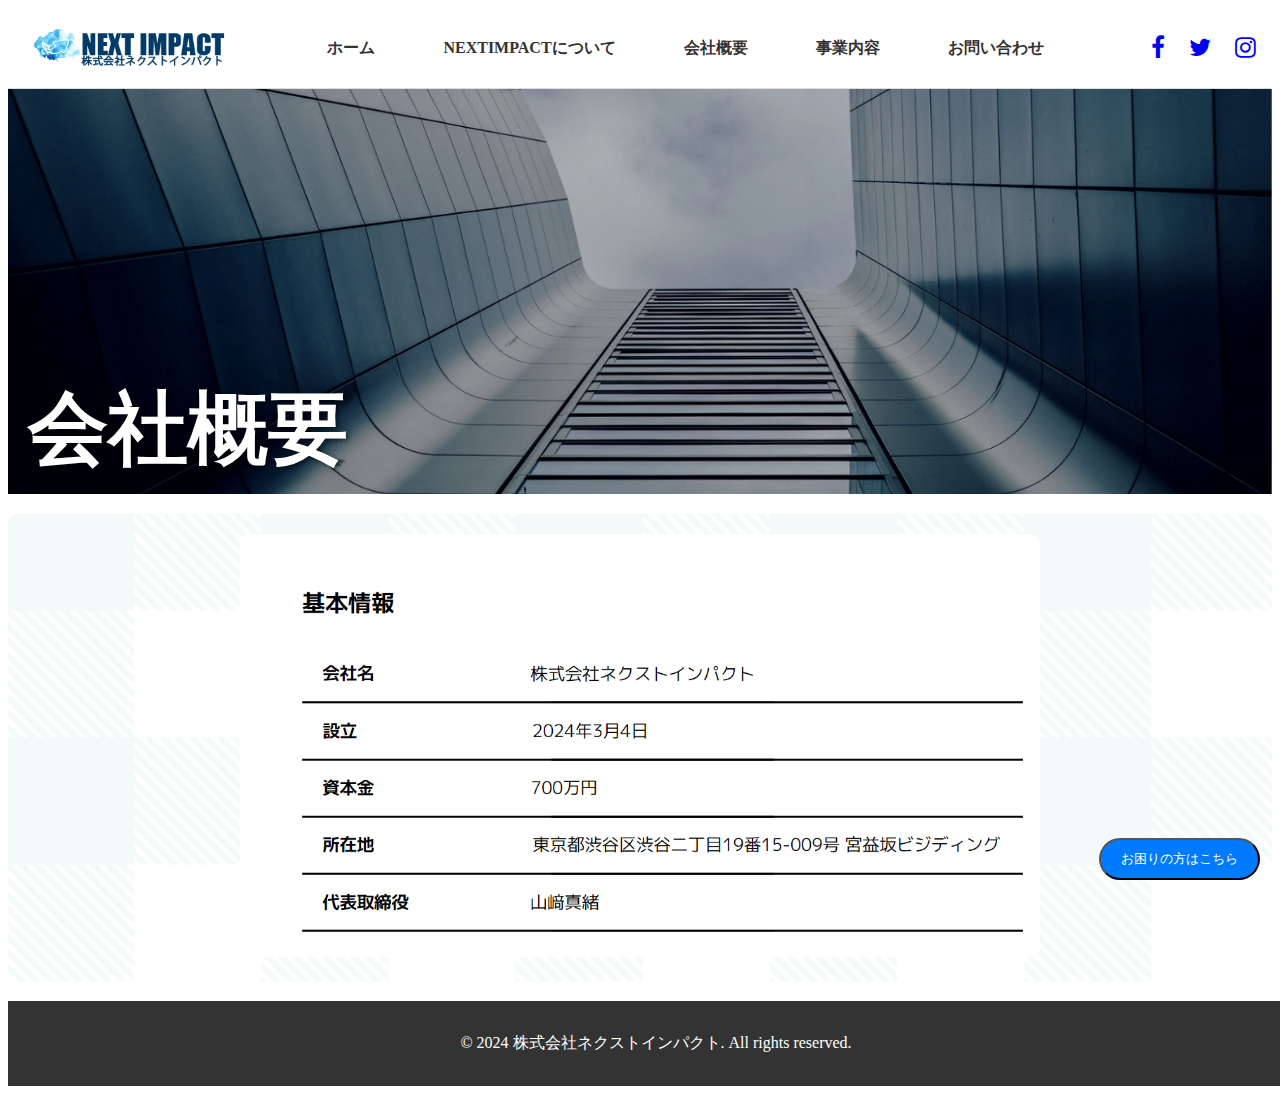
<file: company.html>
<!DOCTYPE html>
<html lang="ja">
<head>
  <meta charset="UTF-8">
  <meta name="viewport" content="width=device-width, initial-scale=1.0">
  <title>会社概要 | 株式会社ネクストインパクト</title>
  <link href="https://cdnjs.cloudflare.com/ajax/libs/font-awesome/4.7.0/css/font-awesome.min.css" rel="stylesheet">
  <link href="https://fonts.googleapis.com/css2?family=M+PLUS+1p:wght@400;700&display=swap" rel="company_style.css">
  <link rel="stylesheet" href="https://cdnjs.cloudflare.com/ajax/libs/animate.css/4.1.1/animate.min.css"/>
  <link rel="icon" type="image/png" href="favicon.png">
  <!-- <link rel="stylesheet" type="text/css" href="stylesheet.css"> -->
  <link rel="stylesheet" type="text/css" href="company_style.css">
  <link rel="stylesheet" href="chatbot.css">
</head>
<body>
  <header>
    <div class="header-container">
      <a class="logo" href="index.html">
        <img alt="Logo" src="logo.png">
      </a>
      <nav class="topnav">
        <a href="index.html">ホーム</a>
        <a href="aboutus.html">NEXTIMPACTについて</a>
        <a href="company.html">会社概要</a>
        <a href="business.html">事業内容</a>
        <a href="contact.html">お問い合わせ</a>
      </nav>
      <div class="social-media-icons">
        <a href="#"><i class="fa fa-facebook-f"></i></a>
        <a href="#"><i class="fa fa-twitter"></i></a>
        <a href="#"><i class="fa fa-instagram"></i></a>
      </div>
      <div class="menu-bar" onclick="toggleMenu()">
        <div class="line"></div>
        <div class="line"></div>
        <div class="line"></div>
      </div>
    </div>
  </header>
  <main>
    <section class="company-top">
        <div class="overlay animate__animated animate__fadeInUp animate__delay-0.5s">
            <h1>会社概要</h1>
        </div>
    </section>
    <section class="company-content">
        <img src="companycontent.png">
    </section>
  </main>
  <footer>
    <p>&copy; 2024 株式会社ネクストインパクト. All rights reserved.</p>
  </footer>
  <!-- Chatbot HTML structure -->
  <div class="chat-widget" id="chatWidget">
    <div class="chat-header">
        <img src="avatar.png" alt="Support Avatar" class="avatar">
        チャットボット
        <span class="close-btn" id="closeChatWidget">&times;</span>
    </div>
    <div class="chat-body" id="chatBody">
        <div class="chat-message bot-message">
            <img src="avatar.png" alt="Support Avatar" class="avatar">
            <span class="message-text">どのようなことが知りたいですか</span>
        </div>
    </div>
    <div class="chat-footer">
        <button class="chat-button" onclick="getResponse('option1')">どんな支援金があるか</button>
        <button class="chat-button" onclick="getResponse('option2')">補助金に関するご相談</button>
        <button class="chat-button" onclick="getResponse('option3')">補助金に関するサポートを頼みたい</button>
    </div>
  </div>
<button class="chat-toggle" id="chatToggle">お困りの方はこちら</button>
  <script>
    function toggleMenu() {
      var x = document.querySelector(".topnav");
      if (x.style.display === "block") {
        x.style.display = "none";
      } else {
        x.style.display = "block";
      }
    }
    document.querySelector('.menu-bar').addEventListener('click', function() {
      var topnav = document.querySelector('.topnav');
      if (topnav.classList.contains('responsive')) {
        topnav.classList.remove('responsive');
      } else {
        topnav.classList.add('responsive');
      }
    });
  </script>
  <script src="chatbot.js"></script>
</body>
</html>
</file>
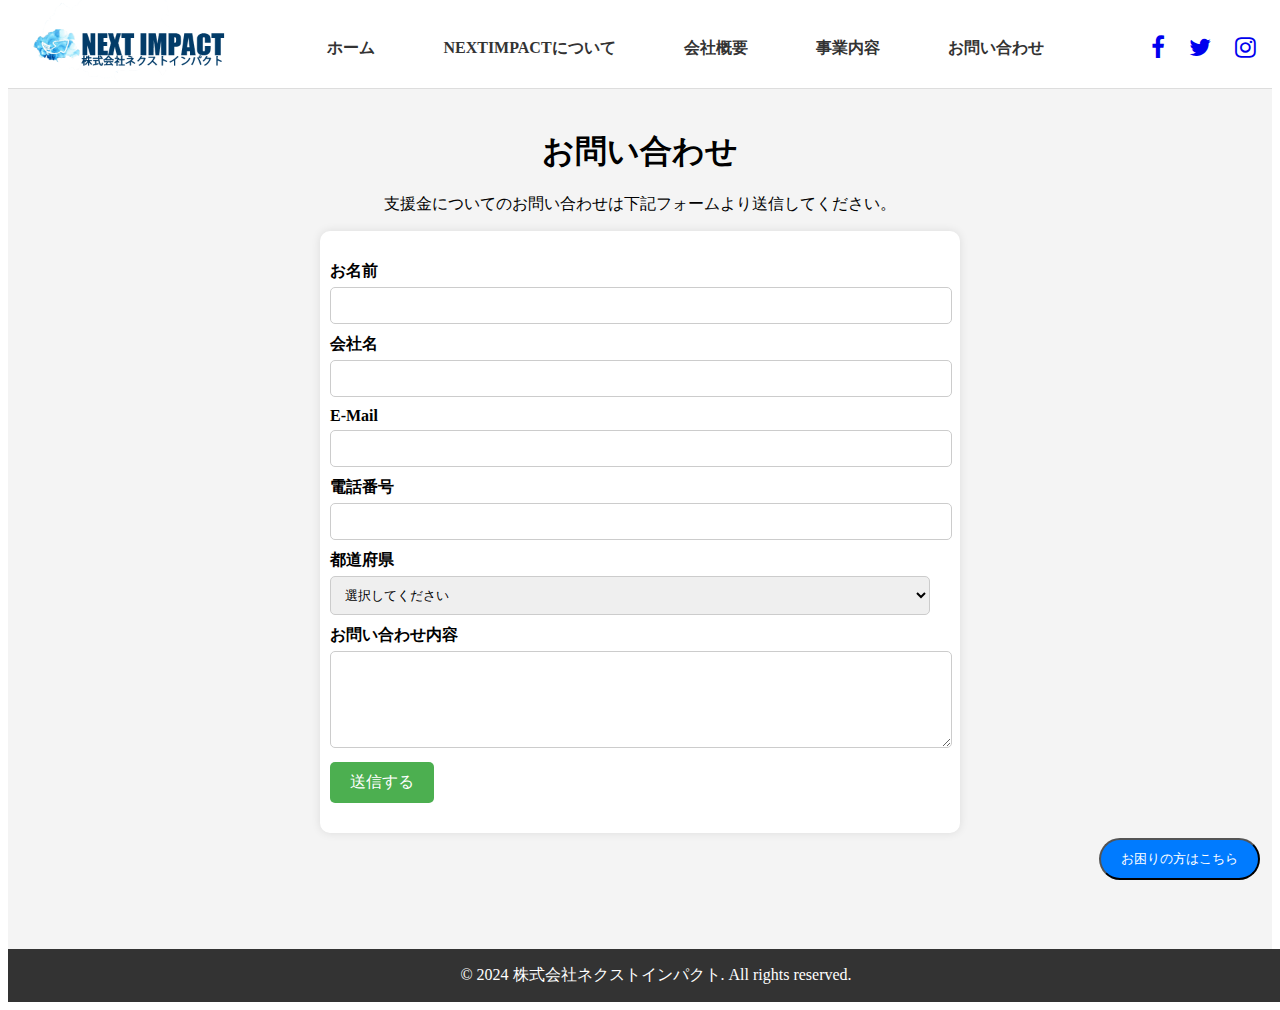
<file: contact.html>
<!DOCTYPE html>
<html lang="ja">
<head>
    <meta charset="UTF-8">
    <meta name="viewport" content="width=device-width, initial-scale=1.0">
    <link href="https://cdnjs.cloudflare.com/ajax/libs/font-awesome/4.7.0/css/font-awesome.min.css" rel="stylesheet">
    <link href="https://fonts.googleapis.com/css2?family=M+PLUS+1p:wght@400;700&display=swap" rel="contact_style.css">
    <!-- <link rel="stylesheet" href="stylesheet.css"> -->
    <link rel="icon" type="image/png" href="favicon.png">
    <link rel="stylesheet" href="contact_style.css">
    <link rel="stylesheet" href="chatbot.css">

    <title>お問い合わせ | 株式会社ネクストインパクト</title>
</head>
<body>
    <header>
        <div class="header-container">
          <a class="logo" href="index.html">
            <img alt="Logo" src="logo.png">
          </a>
          <nav class="topnav">
            <a href="index.html">ホーム</a>
            <a href="aboutus.html">NEXTIMPACTについて</a>
            <!-- <a href="#services">サービス</a> -->
            <a href="company.html">会社概要</a>
            <a href="business.html">事業内容</a>
            <a href="contact.html">お問い合わせ</a>
          </nav>
          <div class="social-media-icons">
            <a href="#"><i class="fa fa-facebook-f"></i></a>
            <a href="#"><i class="fa fa-twitter"></i></a>
            <a href="#"><i class="fa fa-instagram"></i></a>
          </div>
          <div class="menu-bar" onclick="toggleMenu()">
            <div class="line"></div>
            <div class="line"></div>
            <div class="line"></div>
          </div>
        </div>
      </header>
    <main>
        <section class="contact-section">
            <h1>お問い合わせ</h1>
            <p>支援金についてのお問い合わせは下記フォームより送信してください。</p>
            <form class="contact-form" action="submit_form.php" method="post">
                <label for="name">お名前</label>
                <input type="text" id="name" name="name" required>
                
                <label for="company">会社名</label>
                <input type="text" id="company" name="company" required>
                
                <label for="email">E-Mail</label>
                <input type="email" id="email" name="email" required>
                
                <label for="phone">電話番号</label>
                <input type="tel" id="phone" name="phone" required>
                
                <label for="prefecture">都道府県</label>
                <select id="prefecture" name="prefecture" required>
                    <option value="">選択してください</option>
                    <option value="Hokkaido">北海道</option>
                    <option value="Aomori">青森県</option>
                    <option value="Iwate">岩手県</option>
                    <option value="Miyagi">宮城県</option>
                    <option value="Akita">秋田県</option>
                    <option value="Yamagata">山形県</option>
                    <option value="Fukushima">福島県</option>
                    <option value="Ibaraki">茨城県</option>
                    <option value="Tochigi">栃木県</option>
                    <option value="Gunma">群馬県</option>
                    <option value="Saitama">埼玉県</option>
                    <option value="Chiba">千葉県</option>
                    <option value="Tokyo">東京都</option>
                    <option value="Kanagawa">神奈川県</option>
                    <option value="Niigata">新潟県</option>
                    <option value="Toyama">富山県</option>
                    <option value="Ishikawa">石川県</option>
                    <option value="Fukui">福井県</option>
                    <option value="Yamanashi">山梨県</option>
                    <option value="Nagano">長野県</option>
                    <option value="Gifu">岐阜県</option>
                    <option value="Shizuoka">静岡県</option>
                    <option value="Aichi">愛知県</option>
                    <option value="Mie">三重県</option>
                    <option value="Shiga">滋賀県</option>
                    <option value="Kyoto">京都府</option>
                    <option value="Osaka">大阪府</option>
                    <option value="Hyogo">兵庫県</option>
                    <option value="Nara">奈良県</option>
                    <option value="Wakayama">和歌山県</option>
                    <option value="Tottori">鳥取県</option>
                    <option value="Shimane">島根県</option>
                    <option value="Okayama">岡山県</option>
                    <option value="Hiroshima">広島県</option>
                    <option value="Yamaguchi">山口県</option>
                    <option value="Tokushima">徳島県</option>
                    <option value="Kagawa">香川県</option>
                    <option value="Ehime">愛媛県</option>
                    <option value="Kochi">高知県</option>
                    <option value="Fukuoka">福岡県</option>
                    <option value="Saga">佐賀県</option>
                    <option value="Nagasaki">長崎県</option>
                    <option value="Kumamoto">熊本県</option>
                    <option value="Oita">大分県</option>
                    <option value="Miyazaki">宮崎県</option>
                    <option value="Kagoshima">鹿児島県</option>
                    <option value="Okinawa">沖縄県</option>
                    <option value="Kaigai">海外</option>
                </select>
                
                <label for="message">お問い合わせ内容</label>
                <textarea id="message" name="message" rows="5" required></textarea>
                
                <button type="submit">送信する</button>
            </form>
        </section>
    </main>
    <footer>
        © 2024 株式会社ネクストインパクト. All rights reserved.
    </footer>
    <!-- Chatbot HTML structure -->
   <div class="chat-widget" id="chatWidget">
    <div class="chat-header">
        <img src="avatar.png" alt="Support Avatar" class="avatar">
        チャットボット
        <span class="close-btn" id="closeChatWidget">&times;</span>
    </div>
    <div class="chat-body" id="chatBody">
        <div class="chat-message bot-message">
            <img src="avatar.png" alt="Support Avatar" class="avatar">
            <span class="message-text">どのようなことが知りたいですか</span>
        </div>
    </div>
    <div class="chat-footer">
        <button class="chat-button" onclick="getResponse('option1')">どんな支援金があるか</button>
        <button class="chat-button" onclick="getResponse('option2')">補助金に関するご相談</button>
        <button class="chat-button" onclick="getResponse('option3')">補助金に関するサポートを頼みたい</button>
    </div>
  </div>
<button class="chat-toggle" id="chatToggle">お困りの方はこちら</button>
    <script>
        function toggleMenu() {
            const nav = document.querySelector('.topnav');
            nav.style.display = nav.style.display === 'block' ? 'none' : 'block';
        }
        document.querySelector('.menu-bar').addEventListener('click', function() {
      var topnav = document.querySelector('.topnav');
      if (topnav.classList.contains('responsive')) {
        topnav.classList.remove('responsive');
      } else {
        topnav.classList.add('responsive');
      }
    });
    </script>
    <script src="chatbot.js"></script>
</body>
</html>
</file>
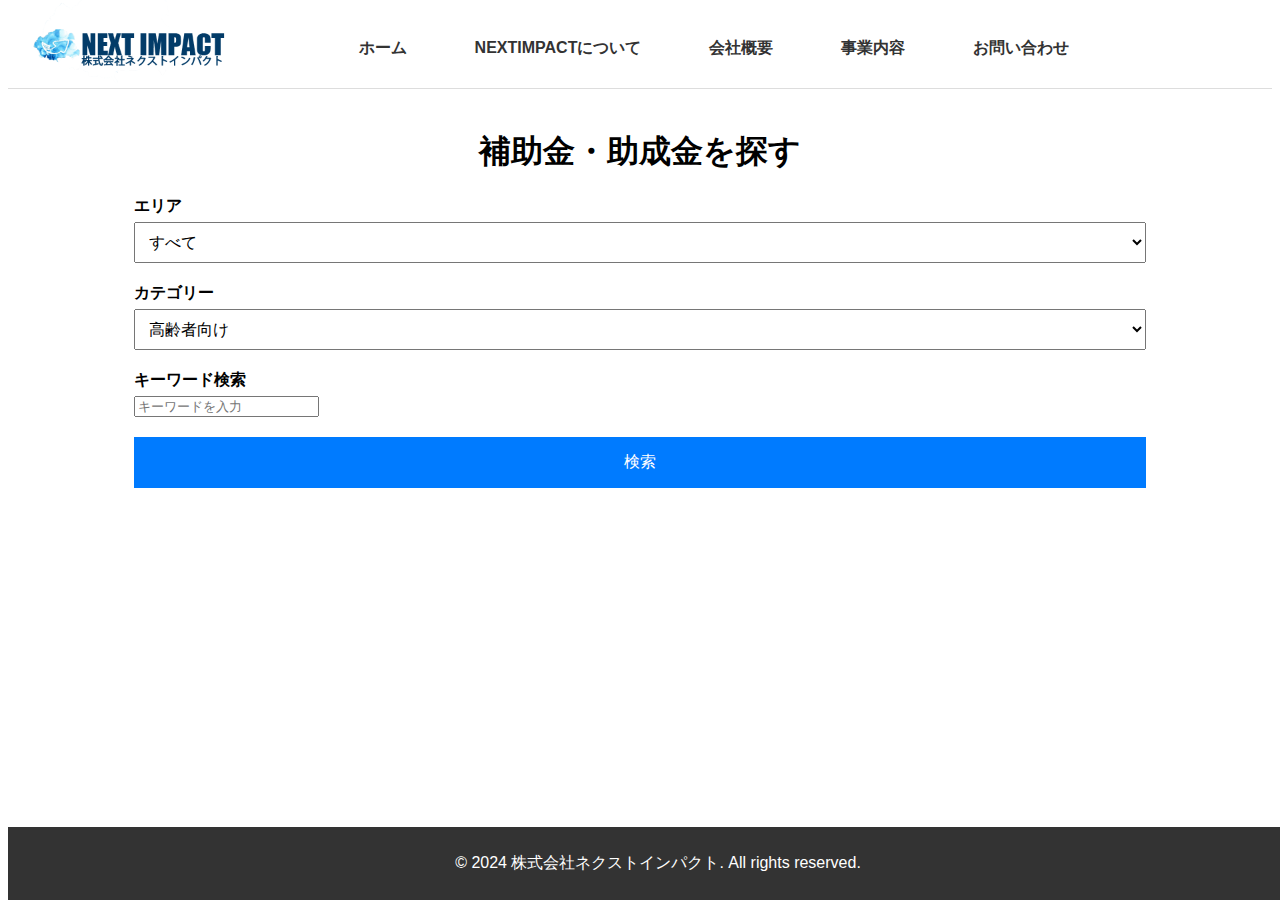
<file: criteria.html>
<!DOCTYPE html>
<html lang="ja">
<head>
    <meta charset="UTF-8">
  <title>補助金・助成金を探す | 株式会社ネクストインパクト</title>
  <link rel="stylesheet" type="text/css" href="criteria.css">
  <link rel="icon" type="image/png" href="favicon.png">
  <meta name="viewport" content="width=device-width, initial-scale=1">
  <link rel="stylesheet" href="chatbot.css">
  <link href="https://fonts.googleapis.com/css2?family=M+PLUS+1p:wght@400;700&display=swap" rel="criteria.css">


</head>
<body>
    <header>
        <div class="header-container">
          <a class="logo" href="index.html">
            <img alt="Logo" src="logo.png">
          </a>
          <nav class="topnav">
            <a href="index.html">ホーム</a>
            <a href="aboutus.html">NEXTIMPACTについて</a>
            <!-- <a href="#services">サービス</a> -->
            <a href="company.html">会社概要</a>
            <a href="business.html">事業内容</a>
            <a href="contact.html">お問い合わせ</a>
          </nav>
          <div class="social-media-icons">
            <a href="#"><i class="fa fa-facebook-f"></i></a>
            <a href="#"><i class="fa fa-twitter"></i></a>
            <a href="#"><i class="fa fa-instagram"></i></a>
          </div>
          <div class="menu-bar" onclick="toggleMenu()">
            <div class="line"></div>
            <div class="line"></div>
            <div class="line"></div>
          </div>
        </div>
      </header>
    <div class="container">
        <h1>補助金・助成金を探す</h1>
        <form id="criteriaForm">
            <div class="filter-group">
                <label for="area">エリア</label>
                <select id="area" name="area">
                    <option value="all">すべて</option>
                    <option value="Hokkaido">北海道</option>
                    <option value="Aomori">青森県</option>
                    <option value="Iwate">岩手県</option>
                    <option value="Miyagi">宮城県</option>
                    <option value="Akita">秋田県</option>
                    <option value="Yamagata">山形県</option>
                    <option value="Fukushima">福島県</option>
                    <option value="Ibaraki">茨城県</option>
                    <option value="Tochigi">栃木県</option>
                    <option value="Gunma">群馬県</option>
                    <option value="Saitama">埼玉県</option>
                    <option value="Chiba">千葉県</option>
                    <option value="Tokyo">東京都</option>
                    <option value="Kanagawa">神奈川県</option>
                    <option value="Niigata">新潟県</option>
                    <option value="Toyama">富山県</option>
                    <option value="Ishikawa">石川県</option>
                    <option value="Fukui">福井県</option>
                    <option value="Yamanashi">山梨県</option>
                    <option value="Nagano">長野県</option>
                    <option value="Gifu">岐阜県</option>
                    <option value="Shizuoka">静岡県</option>
                    <option value="Aichi">愛知県</option>
                    <option value="Mie">三重県</option>
                    <option value="Shiga">滋賀県</option>
                    <option value="Kyoto">京都府</option>
                    <option value="Osaka">大阪府</option>
                    <option value="Hyogo">兵庫県</option>
                    <option value="Nara">奈良県</option>
                    <option value="Wakayama">和歌山県</option>
                    <option value="Tottori">鳥取県</option>
                    <option value="Shimane">島根県</option>
                    <option value="Okayama">岡山県</option>
                    <option value="Hiroshima">広島県</option>
                    <option value="Yamaguchi">山口県</option>
                    <option value="Tokushima">徳島県</option>
                    <option value="Kagawa">香川県</option>
                    <option value="Ehime">愛媛県</option>
                    <option value="Kochi">高知県</option>
                    <option value="Fukuoka">福岡県</option>
                    <option value="Saga">佐賀県</option>
                    <option value="Nagasaki">長崎県</option>
                    <option value="Kumamoto">熊本県</option>
                    <option value="Oita">大分県</option>
                    <option value="Miyazaki">宮崎県</option>
                    <option value="Kagoshima">鹿児島県</option>
                    <option value="Okinawa">沖縄県</option>
                    <option value="Kaigai">海外</option>
                </select>
            </div>
            <div class="filter-group">
                <label for="category">カテゴリー</label>
                <select id="category" name="category">
                    <option value="elder">高齢者向け</option>
                    <option value="company">企業向け</option>
                    <option value="child">子育て</option>
                    <!-- Add more options as needed -->
                </select>
            </div>
            <div class="filter-group">
                <label for="keyword">キーワード検索</label>
                <input type="text" id="keyword" name="keyword" placeholder="キーワードを入力">
            </div>
            <button type="button" onclick="submitCriteria()">検索</button>
        </form>
    </div>
    <footer>
        <p>&copy; 2024 株式会社ネクストインパクト. All rights reserved.</p>
      </footer>
      <!-- Chatbot HTML structure -->
   <!-- <div class="chat-widget" id="chatWidget">
    <div class="chat-header">
        <img src="avatar.png" alt="Support Avatar" class="avatar">
        チャットボット
        <span class="close-btn" id="closeChatWidget">&times;</span>
    </div>
    <div class="chat-body" id="chatBody">
        <div class="chat-message bot-message">
            <img src="avatar.png" alt="Support Avatar" class="avatar">
            <span class="message-text">どのようなことが知りたいですか</span>
        </div>
    </div>
    <div class="chat-footer">
        <button class="chat-button" onclick="getResponse('option1')">どんな支援金があるか</button>
        <button class="chat-button" onclick="getResponse('option2')">補助金に関するご相談</button>
        <button class="chat-button" onclick="getResponse('option3')">補助金に関するサポートを頼みたい</button>
    </div>
  </div>
<button class="chat-toggle" id="chatToggle">お困りの方はこちら</button> -->
    <script>
    function submitCriteria() {
        const area = document.getElementById('area').value;
        const category = document.getElementById('category').value;
        const keyword = document.getElementById('keyword').value;
            
        window.location.href = `category.html?area=${area}&category=${category}&keyword=${keyword}`;
    }
    document.querySelector('.menu-bar').addEventListener('click', function() {
      var topnav = document.querySelector('.topnav');
      if (topnav.classList.contains('responsive')) {
        topnav.classList.remove('responsive');
      } else {
        topnav.classList.add('responsive');
      }
    });
    </script>
    <script src="criteria_script.js"></script> <!-- Link to your JavaScript file -->
    <script src="chatbot.js"></script>
</body>
</html>
</file>
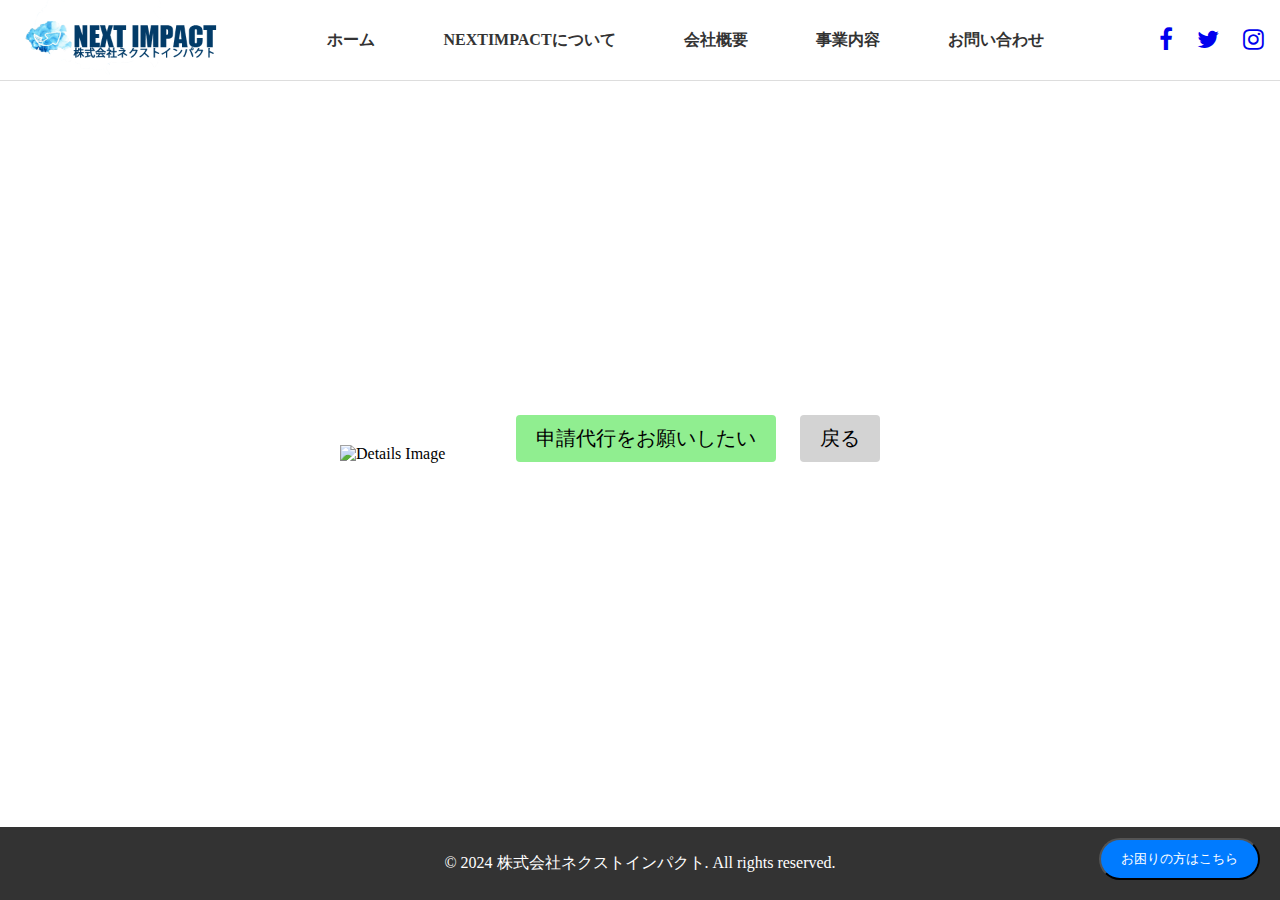
<file: details.html>
<!DOCTYPE html>
<html lang="ja">
<head>
  <meta charset="UTF-8">
  <title>株式会社ネクストインパクト</title>
  <link href="https://cdnjs.cloudflare.com/ajax/libs/font-awesome/4.7.0/css/font-awesome.min.css" rel="stylesheet">
  <link href="https://fonts.googleapis.com/css2?family=M+PLUS+1p:wght@400;700&display=swap" rel="details_style.css">
  <link rel="stylesheet" type="text/css" href="details_style.css">
  <link rel="icon" type="image/png" href="favicon.png">
  <meta name="viewport" content="width=device-width, initial-scale=1">
  <link rel="stylesheet" href="chatbot.css">

</head>
<body>
  <header>
    <div class="header-container">
      <a class="logo" href="index.html">
        <img alt="Logo" src="logo.png">
      </a>
      <nav class="topnav">
        <a href="index.html">ホーム</a>
        <a href="aboutus.html">NEXTIMPACTについて</a>
        <a href="company.html">会社概要</a>
        <a href="business.html">事業内容</a>
        <a href="contact.html">お問い合わせ</a>
      </nav>
      <div class="social-media-icons">
        <a href="#"><i class="fa fa-facebook-f"></i></a>
        <a href="#"><i class="fa fa-twitter"></i></a>
        <a href="#"><i class="fa fa-instagram"></i></a>
      </div>
      <div class="menu-bar" onclick="toggleMenu()">
        <div class="line"></div>
        <div class="line"></div>
        <div class="line"></div>
      </div>
    </div>
  </header>

  <main>
    <section class="details">
      <div id="details-info" class="details-info">
        <a id="website-link" class="website-link" target="_blank">ウエブサイトへ飛ぶ</a>
        <img id="details-image" alt="Details Image">
        <button id="contact-button" class="contact-button">申請代行をお願いしたい</button>
        <button class="back-button" onclick="location.href='category.html'"">戻る</button>
      </div>
    </section>
  </main>

  <footer>
    <p>&copy; 2024 株式会社ネクストインパクト. All rights reserved.</p>
  </footer>

  <!-- Chatbot HTML structure -->
  <div class="chat-widget" id="chatWidget">
    <div class="chat-header">
        <img src="avatar.png" alt="Support Avatar" class="avatar">
        チャットボット
        <span class="close-btn" id="closeChatWidget">&times;</span>
    </div>
    <div class="chat-body" id="chatBody">
        <div class="chat-message bot-message">
            <img src="avatar.png" alt="Support Avatar" class="avatar">
            <span class="message-text">どのようなことが知りたいですか</span>
        </div>
    </div>
    <div class="chat-footer">
        <button class="chat-button" onclick="getResponse('option1')">どんな支援金があるか</button>
        <button class="chat-button" onclick="getResponse('option2')">補助金に関するご相談</button>
        <button class="chat-button" onclick="getResponse('option3')">補助金に関するサポートを頼みたい</button>
    </div>
  </div>
  <button class="chat-toggle" id="chatToggle">お困りの方はこちら</button>

  <script>
    function getCategory() {
      const params = new URLSearchParams(window.location.search);
      const category = params.get('category');
      console.log("Category:", category); // Debugging log
      return category;
    }

    function loadDetails(category) {
      const detailsImage = document.getElementById('details-image');
      const websiteLink = document.getElementById('website-link');
      const contactButton = document.getElementById('contact-button');

      let imageSrc, linkHref;

      switch (category) {
        case 'mono-zukuri':
          imageSrc = 'mono-zukuri.png';
          linkHref = 'https://portal.monodukuri-hojo.jp/about.html'; // Update with specific link
          break;
        case 'it-normal':
          imageSrc = 'it-normal.png';
          linkHref = 'https://it-shien.smrj.go.jp/download#basic'; // Update with specific link
          break;
        case 'it-multiple':
          imageSrc = 'it-multiple.png';
          linkHref = 'https://it-shien.smrj.go.jp/download#basic'; // Update with specific link
          break;
        case 'it-invoice':
          imageSrc = 'it-invoice.png';
          linkHref = 'https://it-shien.smrj.go.jp/download#basic'; // Update with specific link
          break;
        case 'it-transaction':
          imageSrc = 'it-transaction.png';
          linkHref = 'https://it-shien.smrj.go.jp/download#basic'; // Update with specific link
          break;
        case 'it-security':
          imageSrc = 'it-security.png';
          linkHref = 'https://it-shien.smrj.go.jp/download#basic'; // Update with specific link
          break;
        case 'energy-factory':
          imageSrc = 'energy-factory.png';
          linkHref = 'https://syouenehojyokin.sii.or.jp/124business/index.html'; // Update with specific link
          break;
        case 'energy-electrification':
          imageSrc = 'energy-electrification.png';
          linkHref = 'https://syouenehojyokin.sii.or.jp/124business/index.html'; // Update with specific link
          break;
        case 'energy-optimization':
          imageSrc = 'energy-optimization.png';
          linkHref = 'https://syouenehojyokin.sii.or.jp/124business/index.html'; // Update with specific link
          break;
        case 'business-succession':
          imageSrc = 'business-succession.png';
          linkHref = 'https://jsh.go.jp/r5h/challenge/'; // Update with specific link
          break;
        case 'business-reconstruction':
          imageSrc = 'business-reconstruction.png';
          linkHref = 'https://jigyou-saikouchiku.go.jp/schedule.html#koubo10'; // Update with specific link
          break;

        case 'high-medical':
          imageSrc = 'high-medical.png';
          linkHref = ''; // Update with specific link
          break;
        case 'high-medical-care':
          imageSrc = 'high-medical-care.png';
          linkHref = ''; // Update with specific link
          break;
        case 'elderly-employment':
          imageSrc = 'elderly-employment.png';
          linkHref = ' https://www.mhlw.go.jp/kyujin/hwmap.html'; // Update with specific link
          break;
        case 're-employment':
          imageSrc = 're-employment.png';
          linkHref = 'https://www.hellowork.mhlw.go.jp/doc/saishuushokuteate.pdf'; // Update with specific link
          break;
        case 'care-robot':
          imageSrc = 'care-robot.png';
          linkHref = ''; // Update with specific link
          break;
        case 'elderly-housing':
          imageSrc = 'elderly-housing.png';
          linkHref = ''; // Update with specific link
          break;
        case 'old-age-pension':
          imageSrc = 'old-age-pension.png';
          linkHref = 'https://www.mhlw.go.jp/nenkinkyuufukin/system.html'; // Update with specific link
          break;
        case 'disability-pension':
          imageSrc = 'disability-pension.png';
          linkHref = 'https://www.mhlw.go.jp/nenkinkyuufukin/system.html'; // Update with specific link
          break;
        case 'bereaved-pension':
          imageSrc = 'bereaved-pension.png';
          linkHref = 'https://www.mhlw.go.jp/nenkinkyuufukin/system.html'; // Update with specific link
          break;

        case 'low-income-support-single':
          imageSrc = 'low-income-support-single.png';
          linkHref = 'https://www.mhlw.go.jp/stf/newpage_32193.html'; // Update with specific link
          break;
        case 'low-income-support':
          imageSrc = 'low-income-support.png';
          linkHref = 'https://www.mhlw.go.jp/stf/newpage_32193.html'; // Update with specific link
          break;
        case 'birth-support':
          imageSrc = 'birth-support.png';
          linkHref = 'https://www.mhlw.go.jp/content/11908000/001035057.pdf'; // Update with specific link
          break;
        case 'maternity-checkup':
          imageSrc = 'maternity-checkup.png';
          linkHref = ''; // Update with specific link
          break;
        case 'childbirth-lump-sum':
          imageSrc = 'childbirth-lump-sum.png';
          linkHref = ''; // Update with specific link
          break;
        case 'childbirth-gift':
          imageSrc = 'childbirth-gift.png';
          linkHref = ''; // Update with specific link
          break;
        case 'childbirth-allowance':
          imageSrc = 'childbirth-allowance.png';
          linkHref = 'https://www.kyoukaikenpo.or.jp'; // Update with specific link
          break;
        case 'infertility-treatment':
          imageSrc = 'infertility-treatment.png';
          linkHref = ''; // Update with specific link
          break;
        case 'child-allowance':
          imageSrc = 'child-allowance.png';
          linkHref = ''; // Update with specific link
          break;
        case 'child-support-allowance':
          imageSrc = 'child-support-allowance.png';
          linkHref = ''; // Update with specific link
          break;
        case 'special-child-support':
            imageSrc = 'special-child-support.png';
            linkHref = ''; // Update with specific link
            break;
        case 'childcare-leave':
            imageSrc = 'childcare-leave.png';
            linkHref = ''; // Update with specific link
            break;
        case 'insurance-exemption':
            imageSrc = 'insurance-exemption.png';
            linkHref = 'https://www.nenkin.go.jp'; // Update with specific link
            break;
        case 'high-school-support':
            imageSrc = 'high-school-support.png';
            linkHref = ''; // Update with specific link
            break;
        case 'high-school-grant':
            imageSrc = 'high-school-grant.png';
            linkHref = ''; // Update with specific link
            break;
        case 'third-child-university':
            imageSrc = 'third-child-university.png';
            linkHref = 'https://www.jasso.go.jp'; // Update with specific link
            break;

        default:
          imageSrc = 'error.png';
          linkHref = 'http://example.com/error'; // Default link for errors
          break;
      }

      detailsImage.src = imageSrc;

      // Show or hide the website link based on linkHref
      if (linkHref) {
        websiteLink.href = linkHref;
        websiteLink.style.display = 'inline'; // Show the link
      } else {
        websiteLink.style.display = 'none'; // Hide the link
      }

      contactButton.addEventListener('click', function() {
        window.location.href = 'contact.html';
      });
    }

    document.addEventListener('DOMContentLoaded', function() {
      const category = getCategory();
      if (category) {
        loadDetails(category);
      } else {
        console.error("No category specified in URL.");
      }
    });
    document.querySelector('.menu-bar').addEventListener('click', function() {
      var topnav = document.querySelector('.topnav');
      if (topnav.classList.contains('responsive')) {
        topnav.classList.remove('responsive');
      } else {
        topnav.classList.add('responsive');
      }
    });
  </script>
  <script src="chatbot.js"></script>
</body>
</html>
</file>
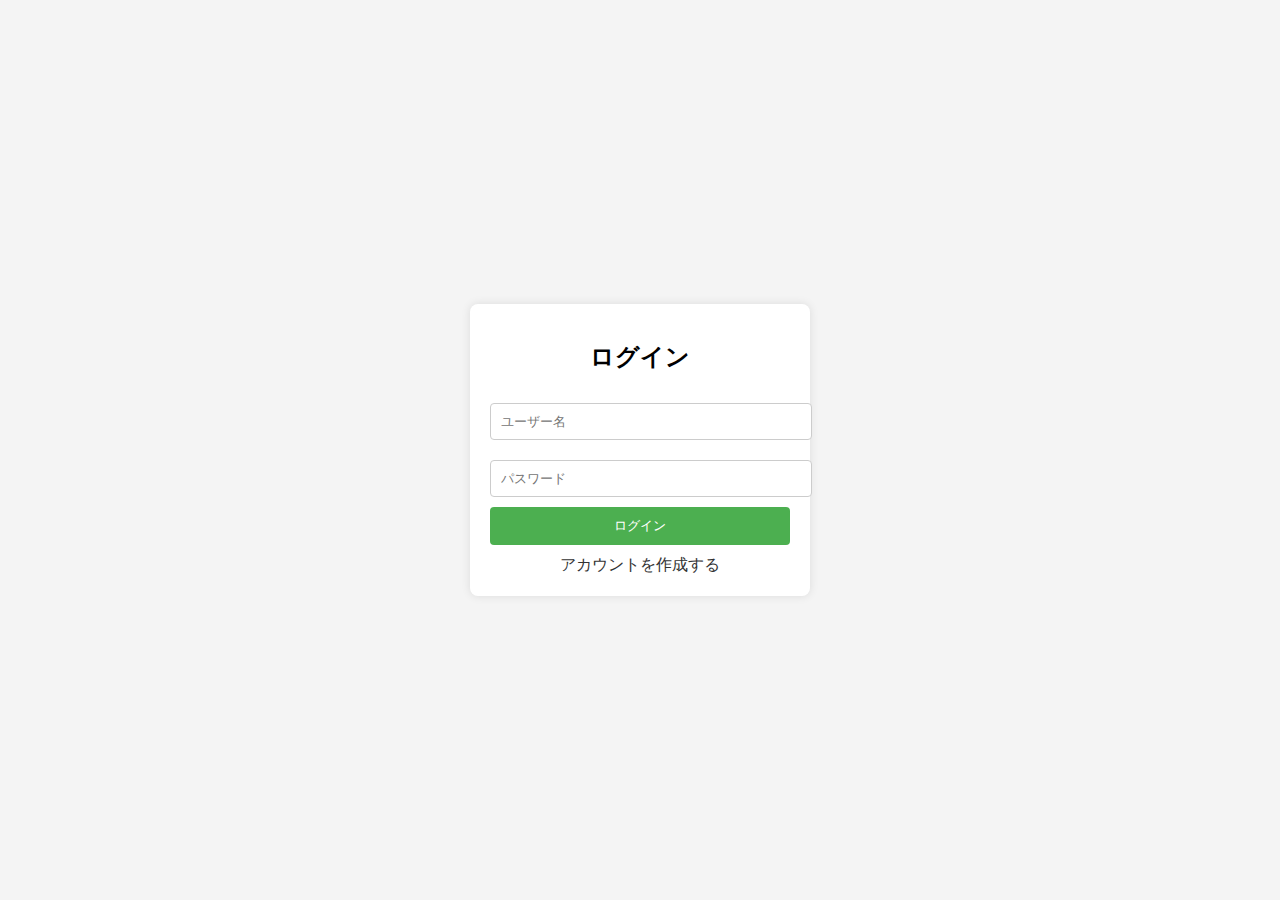
<file: login.html>
<!DOCTYPE html>
<html lang="ja">
<head>
    <meta charset="UTF-8">
    <meta name="viewport" content="width=device-width, initial-scale=1.0">
    <title>補助金申請サポートサイト - ログイン</title>
    <style>
        body {
            font-family: Arial, sans-serif;
            background-color: #f4f4f4;
            display: flex;
            justify-content: center;
            align-items: center;
            height: 100vh;
            margin: 0;
        }
        .container {
            background-color: #fff;
            padding: 20px;
            border-radius: 8px;
            box-shadow: 0 0 10px rgba(0, 0, 0, 0.1);
            width: 300px;
            text-align: center;
        }
        h1 {
            margin-bottom: 20px;
            font-size: 24px;
        }
        input[type="text"], input[type="password"] {
            width: 100%;
            padding: 10px;
            margin: 10px 0;
            border: 1px solid #ccc;
            border-radius: 4px;
        }
        button {
            width: 100%;
            padding: 10px;
            background-color: #4CAF50;
            color: white;
            border: none;
            border-radius: 4px;
            cursor: pointer;
        }
        button:hover {
            background-color: #45a049;
        }
        .register-link {
            margin-top: 10px;
            display: block;
            color: #333;
            text-decoration: none;
        }
    </style>
</head>
<body>

    <div class="container">
        <h1>ログイン</h1>
        <form action="login.html" method="POST">
            <input type="text" placeholder="ユーザー名" name="username" required>
            <input type="password" placeholder="パスワード" name="password" required>
            <button type="submit">ログイン</button>
        </form>
        <a href="register.html" class="register-link">アカウントを作成する</a>
    </div>

</body>
</html>
</file>
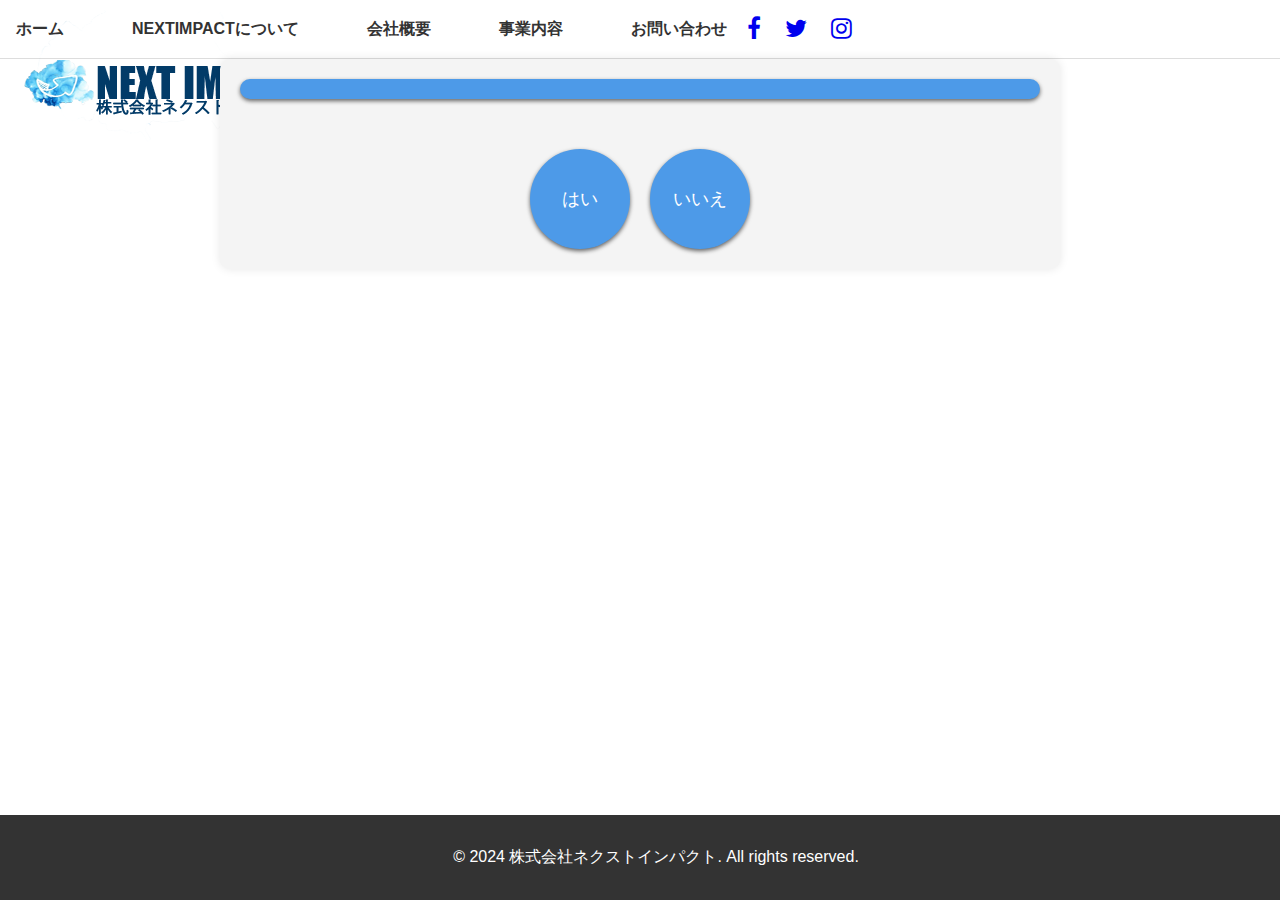
<file: question.html>
<!DOCTYPE html>
<html lang="ja">
<head>
  <meta charset="UTF-8">
  <title>株式会社ネクストインパクト</title>
  <link href="https://cdnjs.cloudflare.com/ajax/libs/font-awesome/4.7.0/css/font-awesome.min.css" rel="stylesheet">
  <link rel="stylesheet" type="text/css" href="stylesheet.css">
  <link rel="stylesheet" type="text/css" href="question_stylesheet.css">
  <meta name="viewport" content="width=device-width, initial-scale=1">
</head>
<body>
  <header>
    <div class="header-container">
      <a class="logo" href="index.html">
        <img alt="Logo" src="logo.png">
      </a>
      <nav class="topnav">
        <a href="index.html">ホーム</a>
        <a href="aboutus.html">NEXTIMPACTについて</a>
        <!-- <a href="#services">サービス</a> -->
        <a href="company.html">会社概要</a>
        <a href="business.html">事業内容</a>
        <a href="contact.html">お問い合わせ</a>
      </nav>
      <div class="social-media-icons">
        <a href="#"><i class="fa fa-facebook-f"></i></a>
        <a href="#"><i class="fa fa-twitter"></i></a>
        <a href="#"><i class="fa fa-instagram"></i></a>
      </div>
      <div class="menu-bar" onclick="toggleMenu()">
        <div class="line"></div>
        <div class="line"></div>
        <div class="line"></div>
      </div>
    </div>
  </header>
  <main>
    <section class="questions">
      <div id="category-info" class="category-info"></div>
      <h2 id="question-title"></h2>
      <div id="question-container" class="question-container"></div>
      <div class="answer-buttons">
        <button type="button" class="answer-button" onclick="submitAnswer('はい')">はい</button>
        <button type="button" class="answer-button" onclick="submitAnswer('いいえ')">いいえ</button>
      </div>
    </section>
  </main>
  <footer>
    <p>&copy; 2024 株式会社ネクストインパクト. All rights reserved.</p>
  </footer>
  
  <script>
let currentQuestionIndex = 0;
  let questions = [];

  function getCategory() {
    const params = new URLSearchParams(window.location.search);
    const category = params.get('category');
    console.log("Category:", category); // Debugging log
    return category;
  }

function loadQuestions(category) {
  const categoryInfo = document.getElementById('category-info');
  const questionTitle = document.getElementById('question-title');
  
  let title;
  
  switch (category) {
    case 'kaigo':
        title = '介護休業給付金';
        questions = [
            'Q1: 負傷、疾病または身体上もしくは精神上の障害により、2週間以上にわたり常時介護（歩行、排泄、食事等の日常生活に必要な便宜を給与すること）を、介護するための休業ですか？',
            'Q2: 対象家族は被保険者の、「配偶者（事実上婚姻関係と同様の事情にあるものを含む）」「父母（養父母を含む）」「子（養子を含む）」「配者の父母（養父母を含む）」「祖父母」「兄弟姉妹」「孫」ですか？',
            'Q3: 被保険者が、その期間の初日および末日とする日を明らかにして事業主に申し出を行いましたか？',
            'Q4: 3の申し出により被保険者が実際に取得した休業ですか？',
            'Q5: 介護休業を開始した日より2年間は被保険者が12か月以上ですか？',
            'Q6: 有期雇用労働者ですか？',
            'Q7: 介護休業開始予定日から起算して93日を経過する日から6か月を経過する日までに、その労働契約（労働契約が更新される場合にあっては、更新後のもの）が満了することは明らかですか？'
        ];
        break;
    case 'sumai':
        title = '住まい給付金';
        questions = [
            'Q1: 住宅を取得し登記上の持分を保有するとともにその住宅に自分で居住しますか？',
            'Q2: 収入が一定以下ですか'
        ];
        break;
    case 'jutaku_repair':
        title = '高齢者住宅改修費補助金';
        questions = [
            'Q1: 介護保険の要介護認定で要支援、もしくは要介護の認定を受けていますか？',
            'Q2: 既に居宅介護住宅改修費の上限20万円分の工事を終えていませんか？'
        ];
        break;
    case 'senior':
        title = 'シニア支援給付金';
        questions = [
            'Q1: 新たに事業を始める方または事業開始後おおむね7年以内の方のうち、女性または35歳未満か55歳以上の方ですか？'
        ];
        break;
    case 'kaigo_service':
        title = '介護サービス給付金';
        questions = [
            'Q1: 公的介護保険サービスの自己負担額が所得に応じて１～３割を超えていますか？',
            'Q2: 申請する金額は住宅で暮らしながら受けられる「居宅サービス」施設に入居して受けられる「介護施設サービス」、住み慣れた地域で生活し続けることを目的とした「地域密着形サービス」を利用した際の利用者負担額ですか？'
        ];
        break;
    case 'nenkin_life':
        title = '年金生活者支援給付金';
        questions = [
            'Q1: 65再以上の老齢基礎年金の受給者ですか？',
            'Q2: 同一生体の全員が市町村民非課税ですか？',
            'Q3: 前年の公的年金等の収入額とそのほかの所得との合計が878,900円以下ですか？'
        ];
        break;
    case 'jutakuloan':
        title = '住宅ローン減税制度';
        questions = [
            'Q1: 住宅ローンの返済期間が「10年以上」ですか？',
            'Q2: 自分自身で居住するための住宅ですか？',
            'Q3: 床面積が「50平方メートル以上」ですか？',
            'Q4: 自宅で事業を営んでいる場合、床面積の「2分の1以上」を居住のために使用しますか？',
            'Q5: 合計所得金額が2,000万円以下」ですか？',
            'Q6: 1982年1月1日以降に建築しましたか？',
            'Q7: 現行の耐震基準に適合していますか？'
        ];
        break;
    case 'shussan':
        title = '出産育児一時金';
        questions = [
            'Q1: 被保険者または家族（被扶養者）が、妊娠4か月（85日）以上で出産をしましたか？'
        ];
        break;
    case 'bgata':
        title = 'B型肺炎給付金';
        questions = [
            'Q1: B型肝炎ウイルスに現在感染している。または感染していたことがありますか？',
            'Q2: 生年月日が昭和16年7月2日～昭和63年1月27日までの間ですか？',
            'Q3: 幼少期に集団予防接種をされていましたか？'
        ];
        break;
    case 'sougou':
        title = '総合給付金';
        questions = [
            'Q1: 新型コロナウイルスの影響を受けて、収入の減少や失業等により生活に困窮し、日常生活の維持が困難となっていますか？'
        ];
        break;
    default:
        title = 'エラー';
        questions = ['もう一度やり直してください'];
        break;
}
  
  categoryInfo.textContent = title;
  questionTitle.textContent = '質問';
  showQuestion();
}

function showQuestion() {
      const questionContainer = document.getElementById('question-container');
      if (currentQuestionIndex < questions.length) {
        questionContainer.textContent = questions[currentQuestionIndex];
      } else {
        // All questions answered
        window.location.href = 'yes_message.html';
      }
    }

function submitAnswer(answer) {
  if (answer === 'いいえ') {
    window.location.href = 'no_message.html';
  } else {
    currentQuestionIndex++;
    showQuestion();
  }
}

document.addEventListener('DOMContentLoaded', function() {
      const category = getCategory();
      if (category) {
        loadQuestions(category);
      } else {
        console.error("No category specified in URL.");
      }
});
</script>

</body>
</html>
</file>
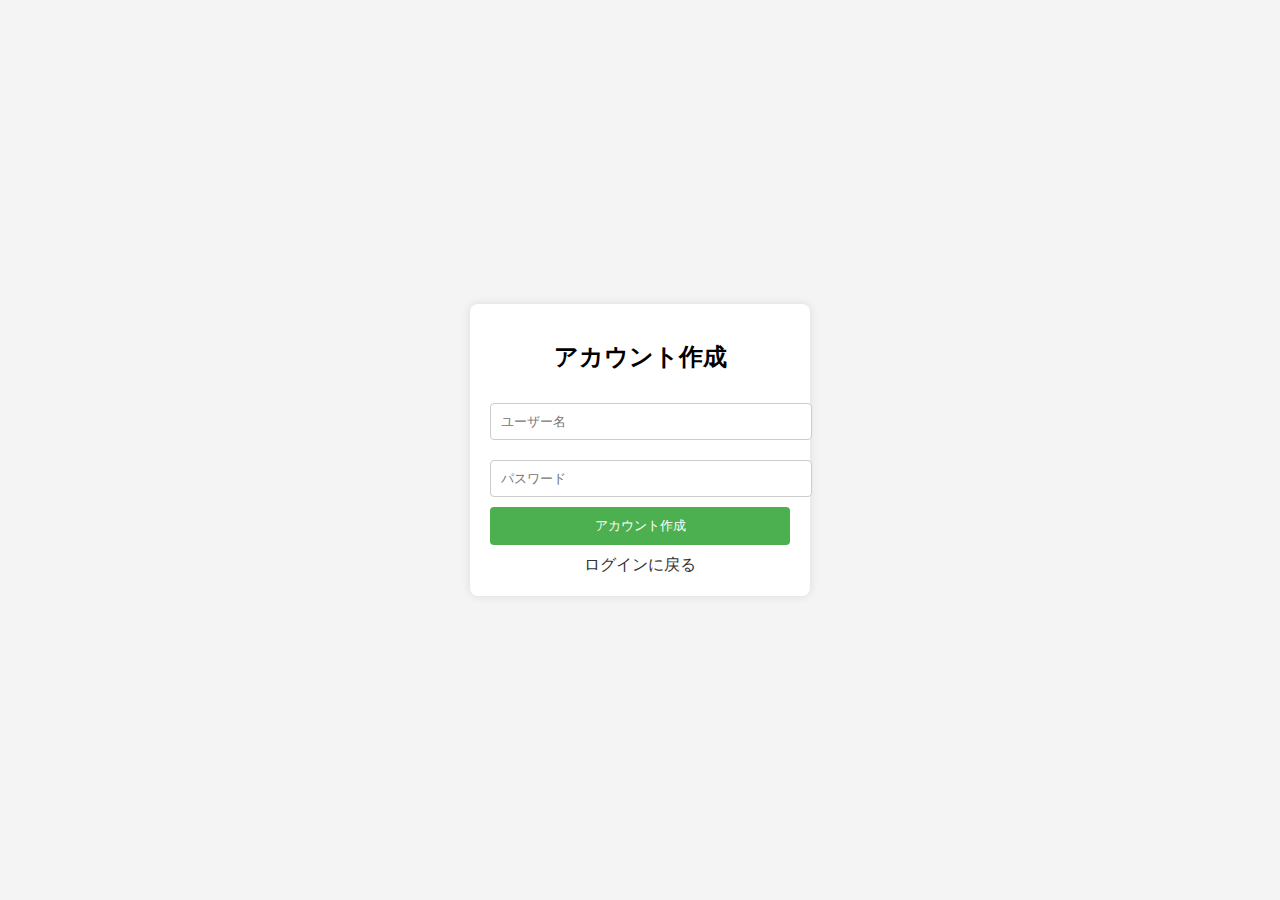
<file: register.html>
<!DOCTYPE html>
<html lang="ja">
<head>
    <meta charset="UTF-8">
    <meta name="viewport" content="width=device-width, initial-scale=1.0">
    <title>補助金申請サポートサイト - アカウント作成</title>
    <style>
        body {
            font-family: Arial, sans-serif;
            background-color: #f4f4f4;
            display: flex;
            justify-content: center;
            align-items: center;
            height: 100vh;
            margin: 0;
        }
        .container {
            background-color: #fff;
            padding: 20px;
            border-radius: 8px;
            box-shadow: 0 0 10px rgba(0, 0, 0, 0.1);
            width: 300px;
            text-align: center;
        }
        h1 {
            margin-bottom: 20px;
            font-size: 24px;
        }
        input[type="text"], input[type="password"] {
            width: 100%;
            padding: 10px;
            margin: 10px 0;
            border: 1px solid #ccc;
            border-radius: 4px;
        }
        button {
            width: 100%;
            padding: 10px;
            background-color: #4CAF50;
            color: white;
            border: none;
            border-radius: 4px;
            cursor: pointer;
        }
        button:hover {
            background-color: #45a049;
        }
        .login-link {
            margin-top: 10px;
            display: block;
            color: #333;
            text-decoration: none;
        }
    </style>
</head>
<body>

    <div class="container">
        <h1>アカウント作成</h1>
        <form action="login.html" method="POST">
            <input type="text" placeholder="ユーザー名" name="username" required>
            <input type="password" placeholder="パスワード" name="password" required>
            <button type="submit">アカウント作成</button>
        </form>
        <a href="index.html" class="login-link">ログインに戻る</a>
    </div>

</body>
</html>
</file>
<file: stylesheet.css>
#stylesheet
html, body{
  height: 100%;
  margin: 0;
}

main{
  flex: 1 0 auto; /* Flex-grow to take up space and push footer down */
}
body {
  font-family: 'M PLUS Rounded 1c', sans-serif; /* Add this to import the font */
  margin: 0;
  padding: 0;
  color: #333;
  display: flex;
  flex-direction: column;
  overflow-x: hidden;
 
}

header {
  background: white;
  color: black;
  padding: 0em 1em;
  display: flex;
  justify-content: space-between;
  align-items: center;
  border-bottom: 1px solid #ddd;
  margin-top: 0px;
  max-width: 100%;

}

.header-container {
  display: flex;
  justify-content: space-between;
  align-items: center;
  max-width: 100%;
  margin-bottom: 15px;
  margin-top: 15px;
}

.logo {
  /* display: flex;
  align-items: center;
  font-size: 1em; */
  position: absolute;
  top: 10px;
  left: 10px;
}

.logo img {
  height: 150px;
}

.topnav {
  display: flex;
  gap: 3em;
  max-width: 100%;
}

.topnav a {
  color: #333;
  text-decoration: none;
  margin-right: 20px;
  font-weight: bold;
}

.social-media-icons {
  display: flex;
  gap: 1em;
  font-size: 1.5em;
}

.menu-bar {
  display: none;
  flex-direction: column;
  cursor: pointer;
}

.menu-bar .line {
  width: 25px;
  height: 3px;
  background-color: black;
  margin: 4px 0;
}

.page-container {
  display: flex;
  flex-direction: column;
  min-height: 100vh;
  margin-left: 150px; /* Adjust this value to change the width of the white margin */
  background-color: white;
}

.top-content .overlay{
  width: 33%;
  background-color: #001c4e; /* Solid navy color */
  padding: 8px;
  box-sizing: border-box;
  position: absolute;
  top: 10em;
  left: 0em;
  right: 0;
  padding: 15px;
  z-index: 1;
}

.top-content {
  position: relative;
  height: 88vh;
  background: url('background_img2.jpg') no-repeat center center/cover;
  display: flex;
  justify-content: flex-end;
  align-items: center;
}

.contact {
  position: absolute;
  top: 27em; /* Adjusts the position of the button relative to the top */
  left: 3em; /* Adjusts the position of the button relative to the left */
  color: #001c4e;
  padding: 15px;
  text-decoration: none;
  text-align: center;
  font-weight: bold;
  border-radius: 5px;
  transition: background-color 0.3s ease;
  display: inline-block;
  background-color: white;
  /* box-shadow: 0px 2px 4px rgba(0, 0, 0, 0.2); */
  z-index: 2; /* Ensures button is above other elements */
}

.contact:hover {
  background-color: #d1e7ff;
}


.overlay h1 {
  width: 100%;
  color: white;
  font-size: 2.5em;
  margin: 0;
  padding: 20px 0;
}


.second {
  padding: 40px 0;
  background-color: #f7faff;
  height: 88vh;
}

.second .title {
  text-align: center;
  margin-bottom: 20px;
  position: relative; /* Add this for positioning the brackets */
}

.second .title img{
  max-width: 70em;
  height: auto;
}

.second .content {
  display: flex;
  justify-content: center;
  align-items: center;
  gap: 100px; /* Space between image and text */
}

.second .image img {
  max-width: 30em;
  height: auto;
}

.second .description {
  padding: 20px;
  position: relative;
  max-width: 300px;
  padding-right: 50px;
}

.second .description img{
  max-width: 30em;
  height: auto;
}


.third {
  background-color: white;
  padding: 30px 0;
  padding-left: 50px;
  padding-right: 50px;
  height: 88vh;
  align-items: center;
  /* max-width: 100%; */
  width: 100%;
}

.third .title {
  text-align: center;
  margin-bottom: 0px;
  width: 90%;
}

.third .title h1 {
  font-size: 1.8em;
  background-color: #001c4e;
  color: white;
  padding: 15px 30px;
  border-radius: 50px;
  display: inline-block;
}

.third .service-info {
  display: flex;
  justify-content: space-between;
  align-items: flex-start;
  max-width: 100%;
  margin: 0 auto;
}

.third .text-container {
  max-width: 700px;
}


.third .option {
  display: flex;
  flex-direction: column;
  gap: 20px;
}

.third .option a {
  font-size: 1.8em;
  font-weight: bold;
  color: #001c4e;
  text-decoration: none;
  transition: color 0.3s ease;
}

.third .option a span {
  font-size: 1.5em;
  color: #5c83c1;
  margin-right: 15px;
}

.third .option a:hover {
  color: #5c83c1; /* Change text color on hover */
}

.third .image {
  max-width: 400px;
  flex-shrink: 0;
}

.third .image img {
  width: 100%;
  height: auto;
  border-radius: 10px;
}

.fourth {
  background: url('4.png') no-repeat center center/cover;
  display: flex;
  justify-content: space-between;
  align-items: center;
  height: 100vh; /* Full viewport height */
  padding: 0 5%; /* Adjust padding as needed, reduced to prevent overflow */
  max-width: 100%;
  background-color: #005288; /* Adjusted to your screenshot's background color */
}

.fourth .mission, .fourth .vision {
  display: flex;
  flex-direction: column;
  align-items: center; /* Center align the items vertically */
  justify-content: center; /* Center align the items horizontally */
  width: 50%; /* Each section takes half of the container's width */
  color: white; /* Text color set to white */
  text-align: center; /* Centers the text within the containers */
}

.fourth h2 {
  font-size: 5rem; /* Larger font size for headings */
  position: relative; /* Needed to position the pseudo-element */
  padding-bottom: 30px; /* Space for the underline */
}

.fourth h2::after {
  content: '';
  position: absolute;
  left: 0;
  right: 0;
  bottom: 0;
  height: 2px; /* Thickness of the line */
  background-color: white; /* Color of the line */
  width: 50%; /* Width of the line relative to the element */
  margin: auto; /* Center the line horizontally */
}

.fourth p {
  font-size: 1.8rem; /* Larger font size for paragraph */
  font-weight: 550;
}

.fourth h2, .fourth p {
  font-family: 'M PLUS 1P', sans-serif;
}

.fifth {
  background-color: white;
  color: white;
  justify-content: center; /* Center the items horizontally */
  align-items: center; /* Center the items vertically */
  height: 100vh;
  max-width: 100%;
}

.fifth .content {
  display: flex; /* This will line up the children side by side */
  max-width: 100%; /* Use the full width of the container */
  justify-content: space-evenly; /* Evenly space the children horizontally */
  align-items: center;
  padding: 5%;
}

.fifth img {
  width: 80%; /* Adjust the width to fit three images side by side */
  padding: 10px; /* Maintain some space around the images */
  box-sizing: border-box; /* Include padding in the width calculation */
}

.fifth .head {
  background-color: #001c4e;
  max-width: 100%;
  padding: 10px;
  padding-left: 50px;
  font-size: 1rem;
}

.sixth {
  background-color: #f9f9f9;
  color: black;
  display: flex;
  flex-direction: column;
  align-items: center;
  width: 100%;
}

.sixth .content {
  display: flex;
  justify-content: space-between;
  width: 100%;
  padding: 20px 10%;
  box-sizing: border-box;
}

.sixth .head {
  text-align: left;
  flex: 1;
  color: #004a98;
  margin-top: 1.5em;
}

.sixth .details {
  text-align: right;
  flex: 1;
}

.sixth .details .label {
  color: #004a98; /* Set the color of the labels to blue */
}

.sixth .image {
  width: 100%;
  display: flex;
  justify-content: center;
}

.sixth .image img {
  width: 100%;
  height: auto;
  margin-top: 20px;
}

footer {
  background: #333;
  color: white;
  text-align: center;
  padding: 10px;
  position:relative;
  bottom: 0;
  max-width: 100%;

  }

/* Responsive Design */
@media (max-width: 1024px) {
  .logo {
    display: flex;
  }
  .logo img {
    height: 100px;
  }

  .header-container {
    flex-direction: row;
    justify-content: space-between;
    align-items: center;
    width: 100%;
  }

  .topnav {
    display: flex;
    flex-direction: row;
    order: 2; /* Place the menu next to the social icons */
  }

  .social-media-icons {
    order: 1; /* Ensure social icons are before the menu */
    margin-left: auto; /* Push them to the right */
    display: flex;
    gap: 1em;
  }

  .page-container {
    margin-left: 0;
  }

  .third .option a {
    font-size: 1.2em;
  }

  .fifth img {
    width: 50%;
  }

  .sixth .content {
    flex-direction: column;
    text-align: center;
  }
}

@media (max-width: 768px) {
  html, body{
    height: 100%;
      margin: 0;
  }
  body{
    display: flex;
    flex-direction: column;
    overflow-x: hidden;
  }
  main{
    flex: 1 0 auto; /* Flex-grow to take up space and push footer down */
  }
  .header-container {
    flex-direction: row;
    justify-content: space-between;
    align-items: center;
    width: 100%;
  }

  .topnav {
    display: none;
    flex-direction: row;
    order: 2; /* Place the menu next to the social icons */
    margin-left: auto;
  }

  .menu-bar {
    display: flex;
    align-items: right;
    order: 3;
    margin-left: 20px;
  }

  .social-media-icons {
    display: flex;
    align-items: center;
    order: 1;
    gap: 1em;
    margin-right: 10px; /* Adjust as needed */
  }

  .page-container {
    margin-left: 0; /* Remove left margin for smaller screens */
  }

  .top-content h1 {
    font-size: 2em;
    color: white;
  }

  .second {
    height: 70%;
  }

  .second .title {
    margin-bottom: 0px;
  }
  .second .content {
    display: flex;
    justify-content: center;
    align-items: center;
    gap: 2px; /* Space between image and text */
  }

  .second .title img{
    width: 90%;
  }

  .second .image img{
    width: 90%;
  }

  .second .description img{
    width: 95%;
  }

  .third {
    padding-left: 20px; /* Reduce padding for smaller screens */
    padding-right: 20px; /* Reduce padding for smaller screens */
  }

  .third .title {
    font-size: 0.6em;
  }

  .third .service-info {
    flex-direction: column;
    text-align: left;
    height: 80%;
    align-items: center;
  }

  .third .option a {
    font-size: 1.0em;
  }

  .third .image img{
    width: 60%;
  }

  .fifth {
    height: 80%;
    max-width: 100%;
  }

  .fifth .content {
    display: flex;
    flex-direction: row;
  }

  .fifth .content img {
    width: 100%;
  }

  .fourth{
    height: 80%;
  }

  .fourth .text-container h2{
    font-size: 3em;
  }

  .fourth .text-container p{
    font-size: 1.5em;
  }
}

@media (max-width: 480px) {
  html, body{
    height: 100%;
    margin: 0;
    max-width: 100%;
  }
  body{
    display: flex;
    flex-direction: column;
    overflow-x: hidden;
  }
  main{
    flex: 1 0 auto; /* Flex-grow to take up space and push footer down */
  }

  .logo img{
    height: 66px;
  }

  .header{
    height: 5vh;
  }
  .header-container {
    flex-direction: row;
    justify-content: space-between;
    align-items: center;
    max-width: 100%;
  }
  
    /* Ensure the topnav starts off hidden on smaller screens */
.topnav {
  display: none; /* Hidden by default */
  position: absolute;
  background-color: white;
  width: 100%;
  z-index: 1;
}

/* Show the menu items when .responsive is added */
.topnav.responsive {
  display: flex;
  flex-direction: column;
  position: absolute;
  top: 8%; /* Position it just below the hamburger menu */
  left: 0;
  background-color: white; /* Background color for the dropdown menu */
  z-index: 1000; /* Ensure it overlays other content */
  padding: 10px;
}

/* Style each menu item in the dropdown */
.topnav.responsive a {
  display: block;
  text-align: left;
  padding: 10px;
  border-bottom: 1px solid #ddd; /* Optional: Add a bottom border to each item */
}

/* Remove the border from the last item */
.topnav.responsive a:last-child {
  border-bottom: none;
}


  .menu-bar {
    display: flex;
    align-items: right;
    order: 3;
    margin-left: 20px;
  }

  .social-media-icons {
    display: flex;
    align-items: center;
    order: 1;
    gap: 1em;
    margin-right: 10px; /* Adjust as needed */
  }
  .page-container {
    margin-left: 0; /* Remove left margin for smaller screens */
    min-height: 43vh;
  }

  .top-content {
    height: auto;
    min-height: 35vh;
    max-width: 100%;
  }

  .top-content .overlay {
    width: 40%;
    height: 45%;
    align-items: center;
    top: 7em;
  }

  .contact {
    font-size: 0.5em;
    top: 31em;
    left: 1.2em;
  }

  .top-content h1 {
    font-size: 1.2em;
  }

  .second {
    height: fit-content; 
  }

  .second .title {
    margin-bottom: 0px;
  }
  .second .content {
    display: flex;
    justify-content: center;
    align-items: center;
    gap: 4px; /* Space between image and text */
  }

  .second .title img{
    width: 100%;
  }

  .second .image img{
    width: 100%;
  }

  .second .description img{
    width: 160px;
  }

  .third {
    padding: 10px;
  }
  .title {
    font-size: 0.7em;
    padding: 0%;
    margin-bottom: 0px;
    width: 80%;
  }

  .third .service-info {
    flex-direction: column;
    text-align: left;
    height: 70%;
    align-items: center;
    font-size: 0.8em;
    margin-bottom: 2px;
    width: 80%;
  }

  .third .option a {
    font-size: 0.8em;
  }

  .third .image img{
    width: 80px;
    padding-left: 250px;
  }

  .fifth .head {
    font-size: 0.7em;
    padding: 2px;
    padding-left: 10px;
  }

  .fifth {
    height: 80%;
    max-width: 100%;
  }

  .fifth .content {
    display: flex;
    flex-direction: row;
    display: absolute;
  }

  .fifth .content img {
    width: 120px;
  }
  .fourth{
    height: 80%;
  }

  .fourth .text-container h2{
    font-size: 2em;
  }

  .fourth .text-container p{
    font-size: 1em;
  }

  .sixth {
    max-width: 100%;
    max-height: fit-content;
  }
  .sixth .head h1{
    font-size: 1em;
  }
  .sixth .details p{
    font-size: 0.7em;
  }
  footer p{
    font-size: 10px;
  }
}
</file>
<file: chatbot.css>
/* Chat Widget Styles */
.chat-widget {
    position: fixed;
    bottom: 80px;
    right: 20px;
    width: 300px;
    background-color: white;
    border: 1px solid #ccc;
    box-shadow: 0px 0px 10px rgba(0, 0, 0, 0.1);
    border-radius: 10px;
    z-index: 1000;
    display: none;
}
.chat-header, .chat-footer {
    display: flex;
    align-items: center;
    padding: 10px;
    background-color: #007bff;
    color: #fff;
}
.chat-header .avatar {
    width: 30px;
    height: 30px;
    border-radius: 50%;
    margin-right: 10px;
}
.chat-body {
    padding: 10px;
    height: 300px;
    overflow-y: auto;
}
.chat-button {
    display: block;
    width: 100%;
    padding: 10px;
    margin-bottom: 5px;
    background-color: #007bff;
    color: #fff;
    border: none;
    cursor: pointer;
}
.chat-message {
    display: flex;
    align-items: center;
    margin: 10px 0;
    padding: 10px;
    border-radius: 5px;
    background-color: #f1f1f1;
}
.chat-message.bot-message {
    text-align: left;
}
.chat-message.user-message {
    text-align: right;
    background-color: #e0f7fa;
}
.chat-message .avatar {
    width: 30px;
    height: 30px;
    border-radius: 50%;
    margin-right: 10px;
}
.chat-message.user-message .avatar {
    margin-left: 10px;
    margin-right: 0;
}
.chat-message .message-text {
    max-width: 220px;
    word-wrap: break-word;
}
.chat-button {
    display: block;
    width: 100%;
    padding: 10px;
    margin-bottom: 5px;
    background-color: #007bff;
    color: #fff;
    border: none;
    cursor: pointer;
}
.chat-toggle {
    position: fixed;
    bottom: 20px;
    right: 20px;
    background-color: #007BFF;
    color: white;
    padding: 10px 20px;
    border-radius: 50px;
    cursor: pointer;
    z-index: 1000;
}
.close-btn {
    margin-left: auto;
    cursor: pointer;
}
#chatBody button {
    width: 100%;
    padding: 10px;
    margin-top: 10px;
    border: none;
    background-color: #007BFF;
    color: white;
    border-radius: 5px;
    cursor: pointer;
    text-align: left;
}

#chatBody button:hover {
    background-color: #0056b3;
}
</file>
<file: about_stylesheet.css>
@import url('https://fonts.googleapis.com/css2?family=M+PLUS+1p:wght@700&display=swap');
@import url('https://fonts.googleapis.com/css2?family=M+PLUS+1p:wght@100&display=swap');

.body{
  font-family: 'M PLUS Rounded 1c', sans-serif; /* Add this to import the font */
}
header {
  background: white;
  color: black;
  padding: 0em 1em;
  display: flex;
  justify-content: space-between;
  align-items: center;
  border-bottom: 1px solid #ddd;
  margin-top: 0px;
  height: 5em;

}

.header-container {
  display: flex;
  justify-content: space-between;
  align-items: center;
  width: 100%;
  margin-bottom: 15px;
  margin-top: 15px;
}
.logo img {
  height: 100px;
}

.topnav {
  display: flex;
  gap: 3em;
}

.topnav a {
  color: #333;
  text-decoration: none;
  margin-right: 20px;
  font-weight: bold;
}

.social-media-icons {
  display: flex;
  gap: 1em;
  font-size: 1.5em;
}

.menu-bar {
  display: none;
  flex-direction: column;
  cursor: pointer;
}

.menu-bar .line {
  width: 25px;
  height: 3px;
  background-color: black;
  margin: 4px 0;
}

 .about-section {
    position: relative;
    height: 45vh;
    background: url('aboutus.png') no-repeat center center/cover;
    display: flex;
    justify-content: flex-end;
    align-items: flex-end;
    overflow: hidden;
    max-width: 100%;
}

.about-section .overlay {
  position: absolute;
  bottom: 0;
  left: 0;
  width: 100%;
  padding-bottom: 10px; /* Adjust padding if necessary */
  padding-left: 20px; /* Add padding to position the text more inward */
  text-align: left;
  }

.about-section .overlay h1{
  font-family: 'M PLUS Rounded 1c', sans-serif; /* Add this to import the font */
  font-weight: 800; /* Equivalent to ExtraBold 800 */
  color: white;
  font-size: 3.5em;
  margin: 0;
  text-shadow: 2px 2px 4px rgba(0, 0, 0, 0.5); /* Add a subtle shadow */

}

.about-content {
  max-width: 600px;
  padding: 20px;
  border-radius: 10px;
  /* box-shadow: 0 0 10px rgba(0,0,0,0.1); */
  text-align: center;
  justify-content: center;
  align-items: center;
  max-width: 100%;
  margin: auto;
  background: url('aboutback.png') no-repeat center center/cover;
  height: 80vh;
}

.about-content .image img{
  height: 200px;
}

.about-content h4{
  font-family: Georgia, serif;
  font-size: 2em;
}

.about-content p{
    color:#333;
    font-size: 0.8em;
    font-family: 'M PLUS 1P', sans-serif;
    font-weight: 100;
  }

footer {
  background: #333;
  color: white;
  text-align: center;
  padding: 1em;
  position: relative;
  bottom: 0;
  width: 100%;
  }

  @media (max-width: 480px) {
    html, body{
      height: 100%;
      margin: 0;
      max-width: 100%;
    }
    body{
      display: flex;
      flex-direction: column;
      overflow-x: hidden;
    }
    main{
      flex: 1 0 auto; /* Flex-grow to take up space and push footer down */
    }

    .logo img{
      height: 66px;
    }

    .header{
      height: 5vh;
    }
    .header-container {
      flex-direction: row;
      justify-content: space-between;
      align-items: center;
      max-width: 100%;
    }

      /* Ensure the topnav starts off hidden on smaller screens */
  .topnav {
    display: none; /* Hidden by default */
    position: absolute;
    background-color: white;
    width: 100%;
    z-index: 1;
  }

  /* Show the menu items when .responsive is added */
  .topnav.responsive {
    display: flex;
    flex-direction: column;
    position: absolute;
    top: 8%; /* Position it just below the hamburger menu */
    left: 0;
    background-color: white; /* Background color for the dropdown menu */
    z-index: 1000; /* Ensure it overlays other content */
    padding: 10px;
  }

  /* Style each menu item in the dropdown */
  .topnav.responsive a {
    display: block;
    text-align: left;
    padding: 10px;
    border-bottom: 1px solid #ddd; /* Optional: Add a bottom border to each item */
  }

  /* Remove the border from the last item */
  .topnav.responsive a:last-child {
    border-bottom: none;
  }

    .menu-bar {
      display: flex;
      align-items: right;
      order: 3;
      margin-left: 20px;
    }

    .social-media-icons {
      display: flex;
      align-items: center;
      order: 1;
      gap: 1em;
      margin-right: 10px; /* Adjust as needed */
    }

    .about-section .overlay h1{
      font-size: 1.5em;
    }

    .about-section {
      height: 25vh;
    }

    .about-content {
      height: 70%;
    }

    .about-content .image img {
      height: 100px;
    }

    .about-content h4 {
      font-size: 1em;
    }

    .about-content p{
      font-size: 0.8em;
    }

    footer p{
      font-size: 10px;
    }
  }
</file>
<file: category_stylesheet.css>
@import url('https://fonts.googleapis.com/css2?family=M+PLUS+1p:wght@100&display=swap');
.body{
    font-family: 'M PLUS Rounded 1c', sans-serif; /* Add this to import the font */
}
header {
  background: white;
  color: black;
  padding: 0em 1em;
  display: flex;
  justify-content: space-between;
  align-items: center;
  border-bottom: 1px solid #ddd;
  margin-top: 0px;
  height: 5em;
}

.header-container {
  display: flex;
  justify-content: space-between;
  align-items: center;
  width: 100%;
  margin-bottom: 15px;
  margin-top: 15px;
}
.logo img {
  height: 100px;
}

.topnav {
  display: flex;
  gap: 3em;
}

.topnav a {
  color: #333;
  text-decoration: none;
  margin-right: 20px;
  font-weight: bold;
}

.social-media-icons {
  display: flex;
  gap: 1em;
  font-size: 1.5em;
}

.menu-bar {
  display: none;
  flex-direction: column;
  cursor: pointer;
}

.menu-bar .line {
  width: 25px;
  height: 3px;
  background-color: black;
  margin: 4px 0;
}
body {
    display: flex;
    flex-direction: column;
    justify-content: space-between;
    min-height: 100vh;
    margin: 0;
    background-color: #f7f7f7; /* Light grey background */
}

main {
    flex-grow: 1;
    display: flex;
    justify-content: center;
    align-items: center;
    padding: 20px;
}

.categories {
    width: 100%;
    max-width: 800px;
}

.categories h2 {
    text-align: center;
    margin-bottom: 20px;
}

.categories ul {
    list-style-type: none;
    padding: 0;
}

.category-button {
    display: block;
    width: 100%;
    margin-bottom: 10px;
    padding: 0;
    border: none;
    background: none;
    cursor: pointer;
    text-align: left;
}

.category-box {
    overflow: hidden;
    background: #ffffff; /* White background for the boxes */
    padding: 15px;
    border-radius: 10px; /* Rounded edges */
    box-shadow: 0 0 10px rgba(0, 0, 0, 0.1);
    border: 1px solid #ccc; /* Light grey border */
    transition: background-color 0.2s, box-shadow 0.2s;
    position: relative; /* To position the button correctly */
}

.category-box:hover {
    background-color: #f5f5f5; /* Light grey background on hover */
    box-shadow: 0 0 15px rgba(0, 0, 0, 0.2); /* Darker shadow on hover */
}

.category-box h3 {
    margin: 0;
    font-size: 1.2em;
    color: #333; /* Darker font color */
}

.category-box h4 {
    font-family: Arial, Helvetica, sans-serif;
    color: #666; /* Slightly lighter color for the subtext */
}

.category-box p{
  margin-right: 150px; /* Prevent text from going under the button */
}

.upper-limit {
    display: inline-block;
    background-color: #9bb3c8; /* Light green background */
    color: #0c2f50; /* Dark green text */
    padding: 5px 10px;
    border-radius: 5px;
    font-weight: bold;
    margin: 10px 0;
    font-size: 1.2em; /* Slightly larger font size */
}

.details-button {
    float: right;
    position: absolute;
    bottom: 15px;
    right: 15px;
    padding: 10px 20px;
    background-color: #004a98; 
    color: white;
    border: none;
    border-radius: 5px;
    text-decoration: none;
    font-size: 14px;
    cursor: pointer;
    transition: background-color 0.3s;
    margin-left: 20px;
}

.details-button:hover {
    background-color: #0c2f50; 
}

.category-item {
    cursor: pointer;
}

.back-button {
    display: inline-block;
    margin-top: 20px;
    padding: 10px 20px;
    background-color: #004a98;
    color: white;
    border: none;
    border-radius: 5px;
    text-decoration: none;
    font-size: 16px;
    cursor: pointer;
    transition: background-color 0.3s;
}

.back-button:hover {
    background-color: rgb(179, 179, 179);
}

footer {
    background: #333;
    color: white;
    text-align: center;
    padding: 1em;
    position: relative;
    bottom: 0;
    width: 100%;
}

@media (max-width: 480px) {
    html, body{
      height: 100%;
      margin: 0;
      max-width: 100%;
    }
    body{
      display: flex;
      flex-direction: column;
      overflow-x: hidden;
    }
    main{
      flex: 1 0 auto; /* Flex-grow to take up space and push footer down */
    }
  
    .logo img{
      height: 66px;
    }
  
    .header{
      height: 5vh;
    }
    .header-container {
      flex-direction: row;
      justify-content: space-between;
      align-items: center;
      max-width: 100%;
    }
    
      /* Ensure the topnav starts off hidden on smaller screens */
  .topnav {
    display: none; /* Hidden by default */
    position: absolute;
    background-color: white;
    width: 100%;
    z-index: 1;
  }
  
  /* Show the menu items when .responsive is added */
  .topnav.responsive {
    display: flex;
    flex-direction: column;
    position: absolute;
    top: 8%; /* Position it just below the hamburger menu */
    left: 0;
    background-color: white; /* Background color for the dropdown menu */
    z-index: 1000; /* Ensure it overlays other content */
    padding: 10px;
  }
  
  /* Style each menu item in the dropdown */
  .topnav.responsive a {
    display: block;
    text-align: left;
    padding: 10px;
    border-bottom: 1px solid #ddd; /* Optional: Add a bottom border to each item */
  }
  
  /* Remove the border from the last item */
  .topnav.responsive a:last-child {
    border-bottom: none;
  }
  
    .menu-bar {
      display: flex;
      align-items: right;
      order: 3;
      margin-left: 20px;
    }
  
    .social-media-icons {
      display: flex;
      align-items: center;
      order: 1;
      gap: 1em;
      margin-right: 10px; /* Adjust as needed */
    }

     
    footer p{
      font-size: 10px;
    }
  }
</file>
<file: company_style.css>
@import url('https://fonts.googleapis.com/css2?family=M+PLUS+1p:wght@100&display=swap');
.body {
  font-family: 'M PLUS Rounded 1c', sans-serif; /* Add this to import the font */
}
header {
  background: white;
  color: black;
  padding: 0em 1em;
  display: flex;
  justify-content: space-between;
  align-items: center;
  border-bottom: 1px solid #ddd;
  margin-top: 0px;
  height: 5em;

}

.header-container {
  display: flex;
  justify-content: space-between;
  align-items: center;
  width: 100%;
  margin-bottom: 15px;
  margin-top: 15px;
}
.logo img {
  height: 100px;
}

.topnav {
  display: flex;
  gap: 3em;
}

.topnav a {
  color: #333;
  text-decoration: none;
  margin-right: 20px;
  font-weight: bold;
}

.social-media-icons {
  display: flex;
  gap: 1em;
  font-size: 1.5em;
}

.menu-bar {
  display: none;
  flex-direction: column;
  cursor: pointer;
}

.menu-bar .line {
  width: 25px;
  height: 3px;
  background-color: black;
  margin: 4px 0;
}

.line {
    width: 25px;
    height: 3px;
    background: #fff;
    margin: 4px;
  }


  .company-top {
    position: relative;
    height: 45vh;
    background: url('company.png') no-repeat center center/cover;
    display: flex;
    justify-content: center;
    align-items: center;
    overflow: hidden;
  }
  
  .company-top .overlay {
    position: absolute;
    bottom: 0;
    left: 0;
    width: 100%;
    padding-bottom: 10px; /* Adjust padding if necessary */
    padding-left: 20px; /* Add padding to position the text more inward */
    text-align: left;
  }
  
  .company-top .overlay h1 {
    font-family: 'M PLUS Rounded 1c', sans-serif; /* Add this to import the font */
    font-weight: 800; /* Equivalent to ExtraBold 800 */
    color: white;
    font-size: 5em;
    margin: 0;
    text-shadow: 2px 2px 4px rgba(0, 0, 0, 0.5); /* Add a subtle shadow */

  }
  
  .company-content {
    max-width: 800px;
    margin: 20px auto;
    padding: 20px;
    background: #f4f4f4;
    border-radius: 10px;
    /* box-shadow: 0 0 10px rgba(0,0,0,0.1); */
    text-align: center;
    background: url('companyback.png') no-repeat center center/cover;
    max-width: 100%;
  }

  .company-content img{
    width: 800px;
    border-radius: 10px;
  }
  
  /* .company-content h2 {
    color: #333;
    margin-bottom: 20px;
    text-align: left;
  }
  
  .company-table {
    width: 60%;
    border-collapse: collapse;
    margin-bottom: 20px;
    align-items: center;
    background-color: white;
  }
  
  .company-table th, .company-table td {
    padding: 20px; /* Increased padding */
    /* text-align: left;
  } */
  
  /* .company-table th {
    background: #f4f4f4;
    width: 30%;
  }
  
  .company-table tr {
    border-bottom: 1px solid #5a5a5a;
  } */ 
  
  footer {
    background: #333;
    color: white;
    text-align: center;
    padding: 1em;
    position: relative;
    bottom: 0;
    width: 100%;
  }

  @media (max-width: 480px) {
    html, body{
      height: 100%;
      margin: 0;
      max-width: 100%;
    }
    body{
      display: flex;
      flex-direction: column;
      overflow-x: hidden;
    }
    main{
      flex: 1 0 auto; /* Flex-grow to take up space and push footer down */
    }

    .logo img{
      height: 66px;
    }

    .header{
      height: 5vh;
    }
    .header-container {
      flex-direction: row;
      justify-content: space-between;
      align-items: center;
      max-width: 100%;
    }

    /* Ensure the topnav starts off hidden on smaller screens */
  .topnav {
    display: none; /* Hidden by default */
    position: absolute;
    background-color: white;
    width: 100%;
    z-index: 1;
  }

  /* Show the menu items when .responsive is added */
.topnav.responsive {
  display: flex;
  flex-direction: column;
  position: absolute;
  top: 8%; /* Position it just below the hamburger menu */
  left: 0;
  background-color: white; /* Background color for the dropdown menu */
  z-index: 1000; /* Ensure it overlays other content */
  padding: 10px;
}

/* Style each menu item in the dropdown */
.topnav.responsive a {
  display: block;
  text-align: left;
  padding: 10px;
  border-bottom: 1px solid #ddd; /* Optional: Add a bottom border to each item */
}

/* Remove the border from the last item */
.topnav.responsive a:last-child {
  border-bottom: none;
}

    .menu-bar {
      display: flex;
      align-items: right;
      order: 3;
      margin-left: 20px;
    }

    .social-media-icons {
      display: flex;
      align-items: center;
      order: 1;
      gap: 1em;
      margin-right: 10px; /* Adjust as needed */
    }

    .company-top .overlay h1{
      font-size: 1.2em;
    }

    .company-top {
      height: 35vh;
    }

    .company-content img{
      max-width: 300px;
    }

    footer p{
      font-size: 10px;
    }
  }
</file>
<file: contact_style.css>
.body {
  font-family: 'M PLUS Rounded 1c', sans-serif; /* Add this to import the font */
}
header {
    background: white;
    color: black;
    padding: 0em 1em;
    display: flex;
    justify-content: space-between;
    align-items: center;
    border-bottom: 1px solid #ddd;
    margin-top: 0px;
    height: 5em;
  
  }
  
  .header-container {
    display: flex;
    justify-content: space-between;
    align-items: center;
    width: 100%;
    margin-bottom: 15px;
    margin-top: 15px;
  }
  .logo img {
    height: 100px;
  }
  
  .topnav {
    display: flex;
    gap: 3em;
  }
  
  .topnav a {
    color: #333;
    text-decoration: none;
    margin-right: 20px;
    font-weight: bold;
  }
  
  .social-media-icons {
    display: flex;
    gap: 1em;
    font-size: 1.5em;
  }
  
  .menu-bar {
    display: none;
    flex-direction: column;
    cursor: pointer;
  }
  
  .menu-bar .line {
    width: 25px;
    height: 3px;
    background-color: black;
    margin: 4px 0;
  }
  
  .line {
      width: 25px;
      height: 3px;
      background: #fff;
      margin: 4px;
    }
.contact-section {
  justify-content: center;
  align-items: center;
  min-height: calc(100vh - 5em); /* Adjusts height considering the header size */
  padding: 20px;
  text-align: center;
  background-color: #f4f4f4;
}

.contact-section h1 {
    margin-bottom: 20px;
}

.contact-section p {
    color: black;
}

.contact-form {
  background: white;
  padding: 30px;
  border-radius: 10px;
  box-shadow: 0 0 10px rgba(0,0,0,0.1);
  max-width: 600px;
  width: 100%;
  text-align: left;
  padding-left: 10px;
  margin: 0 auto;
}

.contact-form label {
    display: block;
    margin-bottom: 5px;
    font-weight: bold;
}

.contact-form input, 
.contact-form select, 
.contact-form textarea {
    width: 100%;
    padding: 10px;
    margin-bottom: 10px;
    border: 1px solid #ccc;
    border-radius: 5px;
}

.contact-form button {
    background: #4CAF50;
    color: white;
    border: none;
    padding: 10px 20px;
    border-radius: 5px;
    cursor: pointer;
    font-size: 16px;
}

.contact-form button:hover {
    background: #45a049;
}

footer {
    background: #333;
    color: white;
    text-align: center;
    padding: 1em;
    position: relative;
    bottom: 0;
    width: 100%;
    }

    @media (max-width: 480px) {
      html, body{
        height: 100%;
        margin: 0;
        max-width: 100%;
      }
      body{
        display: flex;
        flex-direction: column;
        overflow-x: hidden;
      }
      main{
        flex: 1 0 auto; /* Flex-grow to take up space and push footer down */
      }
    
      .logo img{
        height: 66px;
      }
    
      .header{
        height: 5vh;
      }
      .header-container {
        flex-direction: row;
        justify-content: space-between;
        align-items: center;
        max-width: 100%;
      }
      
        /* Ensure the topnav starts off hidden on smaller screens */
    .topnav {
      display: none; /* Hidden by default */
      position: absolute;
      background-color: white;
      width: 100%;
      z-index: 1;
    }
    
    /* Show the menu items when .responsive is added */
    .topnav.responsive {
      display: flex;
      flex-direction: column;
      position: absolute;
      top: 8%; /* Position it just below the hamburger menu */
      left: 0;
      background-color: white; /* Background color for the dropdown menu */
      z-index: 1000; /* Ensure it overlays other content */
      padding: 10px;
    }
    
    /* Style each menu item in the dropdown */
    .topnav.responsive a {
      display: block;
      text-align: left;
      padding: 10px;
      border-bottom: 1px solid #ddd; /* Optional: Add a bottom border to each item */
    }
    
    /* Remove the border from the last item */
    .topnav.responsive a:last-child {
      border-bottom: none;
    }
    
      .menu-bar {
        display: flex;
        align-items: right;
        order: 3;
        margin-left: 20px;
      }
    
      .social-media-icons {
        display: flex;
        align-items: center;
        order: 1;
        gap: 1em;
        margin-right: 10px; /* Adjust as needed */
      }
      
      footer p{
        font-size: 10px;
      }
    }
</file>
<file: criteria.css>
.body {
  font-family: 'M PLUS Rounded 1c', sans-serif; /* Add this to import the font */
}
header {
    background: white;
    color: black;
    padding: 0em 1em;
    display: flex;
    justify-content: space-between;
    align-items: center;
    border-bottom: 1px solid #ddd;
    margin-top: 0px;
    height: 5em;
  
  }
  
  .header-container {
    display: flex;
    justify-content: space-between;
    align-items: center;
    width: 100%;
    margin-bottom: 15px;
    margin-top: 15px;
  }
  .logo img {
    height: 100px;
  }
  
  .topnav {
    display: flex;
    gap: 3em;
  }
  
  .topnav a {
    color: #333;
    text-decoration: none;
    margin-right: 20px;
    font-weight: bold;
  }
  
  .social-media-icons {
    display: flex;
    gap: 1em;
    font-size: 1.5em;
  }
  
  .menu-bar {
    display: none;
    flex-direction: column;
    cursor: pointer;
  }
  
  .menu-bar .line {
    width: 25px;
    height: 3px;
    background-color: black;
    margin: 4px 0;
  }
  
  .line {
      width: 25px;
      height: 3px;
      background: #fff;
      margin: 4px;
    }
body {
    font-family: 'Arial', sans-serif; /* Set default font to sans-serif */
}

.container {
    width: 80%;
    margin: 0 auto;
    padding: 20px;
}

h1 {
    text-align: center;
}

.filter-group {
    margin-bottom: 20px;
}

label {
    display: block;
    font-weight: bold;
    margin-bottom: 5px;
}

select {
    width: 100%;
    padding: 10px;
    font-size: 16px;
}

button {
    display: block;
    width: 100%;
    padding: 15px;
    background-color: #007BFF;
    color: white;
    font-size: 16px;
    border: none;
    cursor: pointer;
}

button:hover {
    background-color: #0056b3;
}

#categoryContent {
    margin-top: 20px;
}

footer {
    background: #333;
    color: white;
    text-align: center;
    padding: 10px;
    position:fixed;
    bottom: 0;
    width: 100%;
    }

    @media (max-width: 480px) {
      html, body{
        height: 100%;
        margin: 0;
        max-width: 100%;
      }
      body{
        display: flex;
        flex-direction: column;
        overflow-x: hidden;
      }
      main{
        flex: 1 0 auto; /* Flex-grow to take up space and push footer down */
      }
    
      .logo img{
        height: 66px;
      }
    
      .header{
        height: 5vh;
      }
      .header-container {
        flex-direction: row;
        justify-content: space-between;
        align-items: center;
        max-width: 100%;
      }
      
        /* Ensure the topnav starts off hidden on smaller screens */
    .topnav {
      display: none; /* Hidden by default */
      position: absolute;
      background-color: white;
      width: 100%;
      z-index: 1;
    }
    
    /* Show the menu items when .responsive is added */
    .topnav.responsive {
      display: flex;
      flex-direction: column;
      position: absolute;
      top: 8%; /* Position it just below the hamburger menu */
      left: 0;
      background-color: white; /* Background color for the dropdown menu */
      z-index: 1000; /* Ensure it overlays other content */
      padding: 10px;
    }
    
    /* Style each menu item in the dropdown */
    .topnav.responsive a {
      display: block;
      text-align: left;
      padding: 10px;
      border-bottom: 1px solid #ddd; /* Optional: Add a bottom border to each item */
    }
    
    /* Remove the border from the last item */
    .topnav.responsive a:last-child {
      border-bottom: none;
    }
    
      .menu-bar {
        display: flex;
        align-items: right;
        order: 3;
        margin-left: 20px;
      }
    
      .social-media-icons {
        display: flex;
        align-items: center;
        order: 1;
        gap: 1em;
        margin-right: 10px; /* Adjust as needed */
      }
      
      footer p{
        font-size: 10px;
      }
    }
</file>
<file: details_style.css>
@import url('https://fonts.googleapis.com/css2?family=M+PLUS+1p:wght@100&display=swap');
.body {
  font-family: 'M PLUS Rounded 1c', sans-serif; /* Add this to import the font */

}
header {
  background: white;
  color: black;
  padding: 0em 1em;
  display: flex;
  justify-content: space-between;
  align-items: center;
  border-bottom: 1px solid #ddd;
  margin-top: 0px;
  height: 5em;

}

.header-container {
  display: flex;
  justify-content: space-between;
  align-items: center;
  width: 100%;
  margin-bottom: 15px;
  margin-top: 15px;
}
.logo img {
  height: 100px;
}

.topnav {
  display: flex;
  gap: 3em;
}

.topnav a {
  color: #333;
  text-decoration: none;
  margin-right: 20px;
  font-weight: bold;
}

.social-media-icons {
  display: flex;
  gap: 1em;
  font-size: 1.5em;
}

.menu-bar {
  display: none;
  flex-direction: column;
  cursor: pointer;
}

.menu-bar .line {
  width: 25px;
  height: 3px;
  background-color: black;
  margin: 4px 0;
}
body {
    display: flex;
    flex-direction: column;
    justify-content: space-between;
    min-height: 100vh;
    margin: 0;
    background-color: white; /* Light grey background */
}

.details {
    padding: 0px;
    background: white;
    max-width: 800px;
    margin: 1px auto;
    border-radius: 8px;
    position: relative; /* Added for positioning */
    align-items: center;
  }
  
  .details-info {
    position: relative; /* Added for positioning */
  }
  
  .details-info img {
    width: 100%;
    max-width: 600px; /* Adjust as needed */
    height: auto;
    display: block;
    margin: 0 auto;
  }

  
  .details-info p {
    font-size: 16px;
    line-height: 1.6;
  }

  .details-info a.website-link {
    position: absolute;
    bottom: 15%; /* Adjust as needed */
    right: 33%; /* Adjust as needed */
    background-color: rgba(255, 255, 255, 0.7);
    color: blue;
    padding: 10px;
    border-radius: 5px;
    text-decoration: none;
    font-weight: bold;
  }
  
  .contact-button {
    position: absolute;
    bottom: 5%; /* Adjust as needed */
    right: 33%; /* Adjust as needed */
    padding: 10px 20px;
    font-size: 20px;
    color: black;
    background: lightgreen;
    border: none;
    border-radius: 4px;
    cursor: pointer;
    text-align: center;
  }
  
  .contact-button:hover {
    background: #575757;
  }
  .back-button {
    position: absolute;
    bottom: 5%; /* Adjust as needed */
    right: 20%; /* Adjust as needed */
    padding: 10px 20px;
    font-size: 20px;
    color: black;
    background: lightgray;
    border: none;
    border-radius: 4px;
    cursor: pointer;
    text-align: center;
  }
  
  .contact-button:hover {
    background: #575757;
  }
  
  footer {
    background: #333;
    color: #fff;
    text-align: center;
    padding: 10px 0;
    position: relative;
    bottom: 0;
    width: 100%;
  }

  @media (max-width: 480px) {
    html, body{
      height: 100%;
      margin: 0;
      max-width: 100%;
    }
    body{
      display: flex;
      flex-direction: column;
      overflow-x: hidden;
    }
    main{
      flex: 1 0 auto; /* Flex-grow to take up space and push footer down */
    }
  
    .logo img{
      height: 66px;
    }
  
    .header{
      height: 5vh;
    }
    .header-container {
      flex-direction: row;
      justify-content: space-between;
      align-items: center;
      max-width: 100%;
    }
    
      /* Ensure the topnav starts off hidden on smaller screens */
  .topnav {
    display: none; /* Hidden by default */
    position: absolute;
    background-color: white;
    width: 100%;
    z-index: 1;
  }
  
  /* Show the menu items when .responsive is added */
  .topnav.responsive {
    display: flex;
    flex-direction: column;
    position: absolute;
    top: 8%; /* Position it just below the hamburger menu */
    left: 0;
    background-color: white; /* Background color for the dropdown menu */
    z-index: 1000; /* Ensure it overlays other content */
    padding: 10px;
  }
  
  /* Style each menu item in the dropdown */
  .topnav.responsive a {
    display: block;
    text-align: left;
    padding: 10px;
    border-bottom: 1px solid #ddd; /* Optional: Add a bottom border to each item */
  }
  
  /* Remove the border from the last item */
  .topnav.responsive a:last-child {
    border-bottom: none;
  }
  
    .menu-bar {
      display: flex;
      align-items: right;
      order: 3;
      margin-left: 20px;
    }
  
    .social-media-icons {
      display: flex;
      align-items: center;
      order: 1;
      gap: 1em;
      margin-right: 10px; /* Adjust as needed */
    }

    
     
    footer p{
      font-size: 10px;
    }
  }
</file>
<file: question_stylesheet.css>
#question
body {
display: flex;
flex-direction: column;
justify-content: space-between;
min-height: 100vh;
margin: 0;
}
main {
flex-grow: 1;
display: flex;
justify-content: center;
align-items: center;
position: relative;
}
.questions {
text-align: center;
background: #f4f4f4;
padding: 20px;
border-radius: 10px;
box-shadow: 0 0 10px rgba(0,0,0,0.1);
width: 80%;
max-width: 800px;
position: relative;
font-family:'M PLUS 1p', sans-serif;
}
.question-container {
margin: 20px 0;

}

.question-container p{
color: #333;
}
.answer-buttons {
display: flex;
justify-content: center;
gap: 20px;
}
.answer-button {
padding: 15px 20px;
font-size: 18px;
cursor: pointer;
border: none;
border-radius: 50%;
width: 100px;
height: 100px;
/* background-color: #333; */
background-color: #4d9ae8;
color: #fff;
transition: background-color 0.2s;
box-shadow: 0 2px 4px rgba(0, 0, 0, 0.6); /* Darker, less blurred shadow */
}
.answer-button:hover {
background-color: #575757;
box-shadow: 0 3px 6px rgba(0, 0, 0, 0.8); /* Increase shadow on hover */

}
.category-info {
/* background: #373838; */
background: #4d9ae8;
padding: 10px 20px;
border-radius: 10px;
box-shadow: 0 0 10px rgba(0,0,0,0.1);
font-size: 18px;
margin-bottom: 50px;
color: white;
font-family:'M PLUS 1p', sans-serif;
box-shadow: 0 2px 4px rgba(0, 0, 0, 0.6); /* Darker, less blurred shadow */

}
footer {
    background: #333;
    color: white;
    text-align: center;
    padding: 1em;
    position: fixed;
    bottom: 0;
    width: 100%;
    }
</file>
